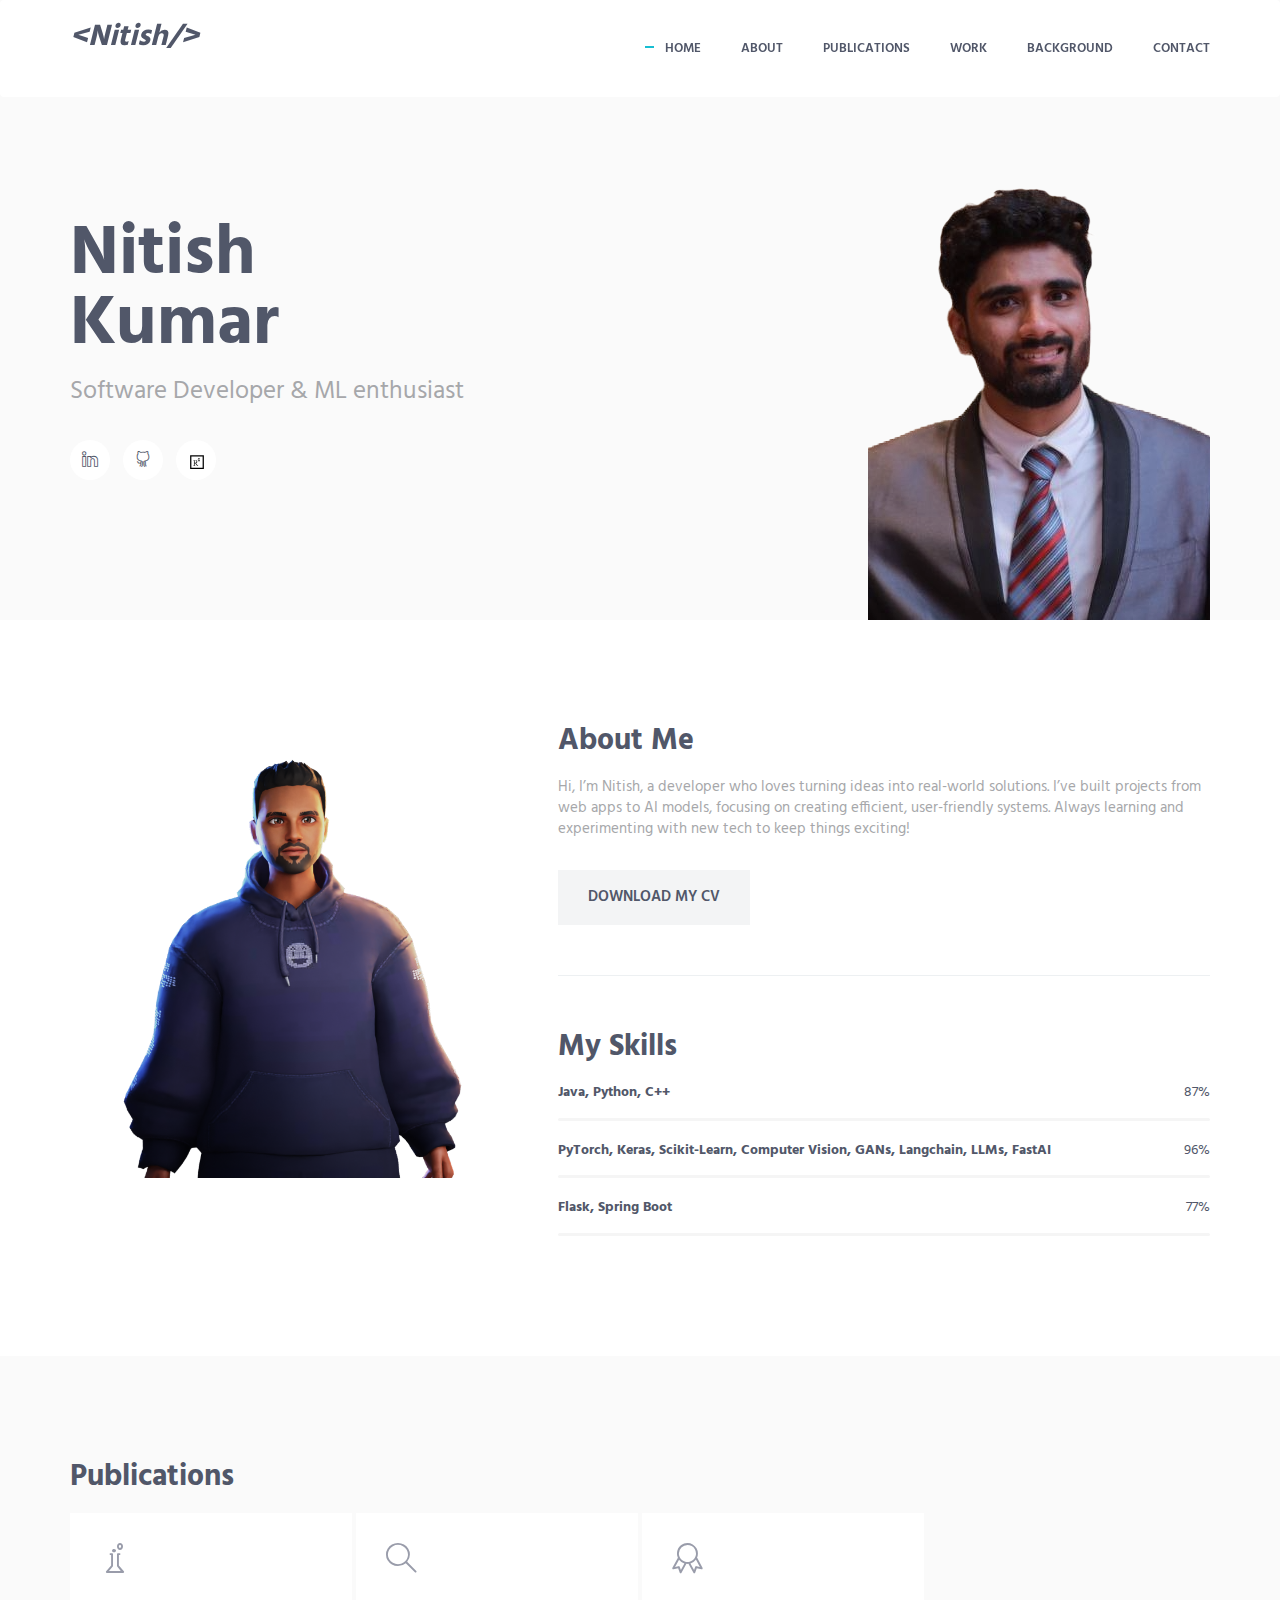
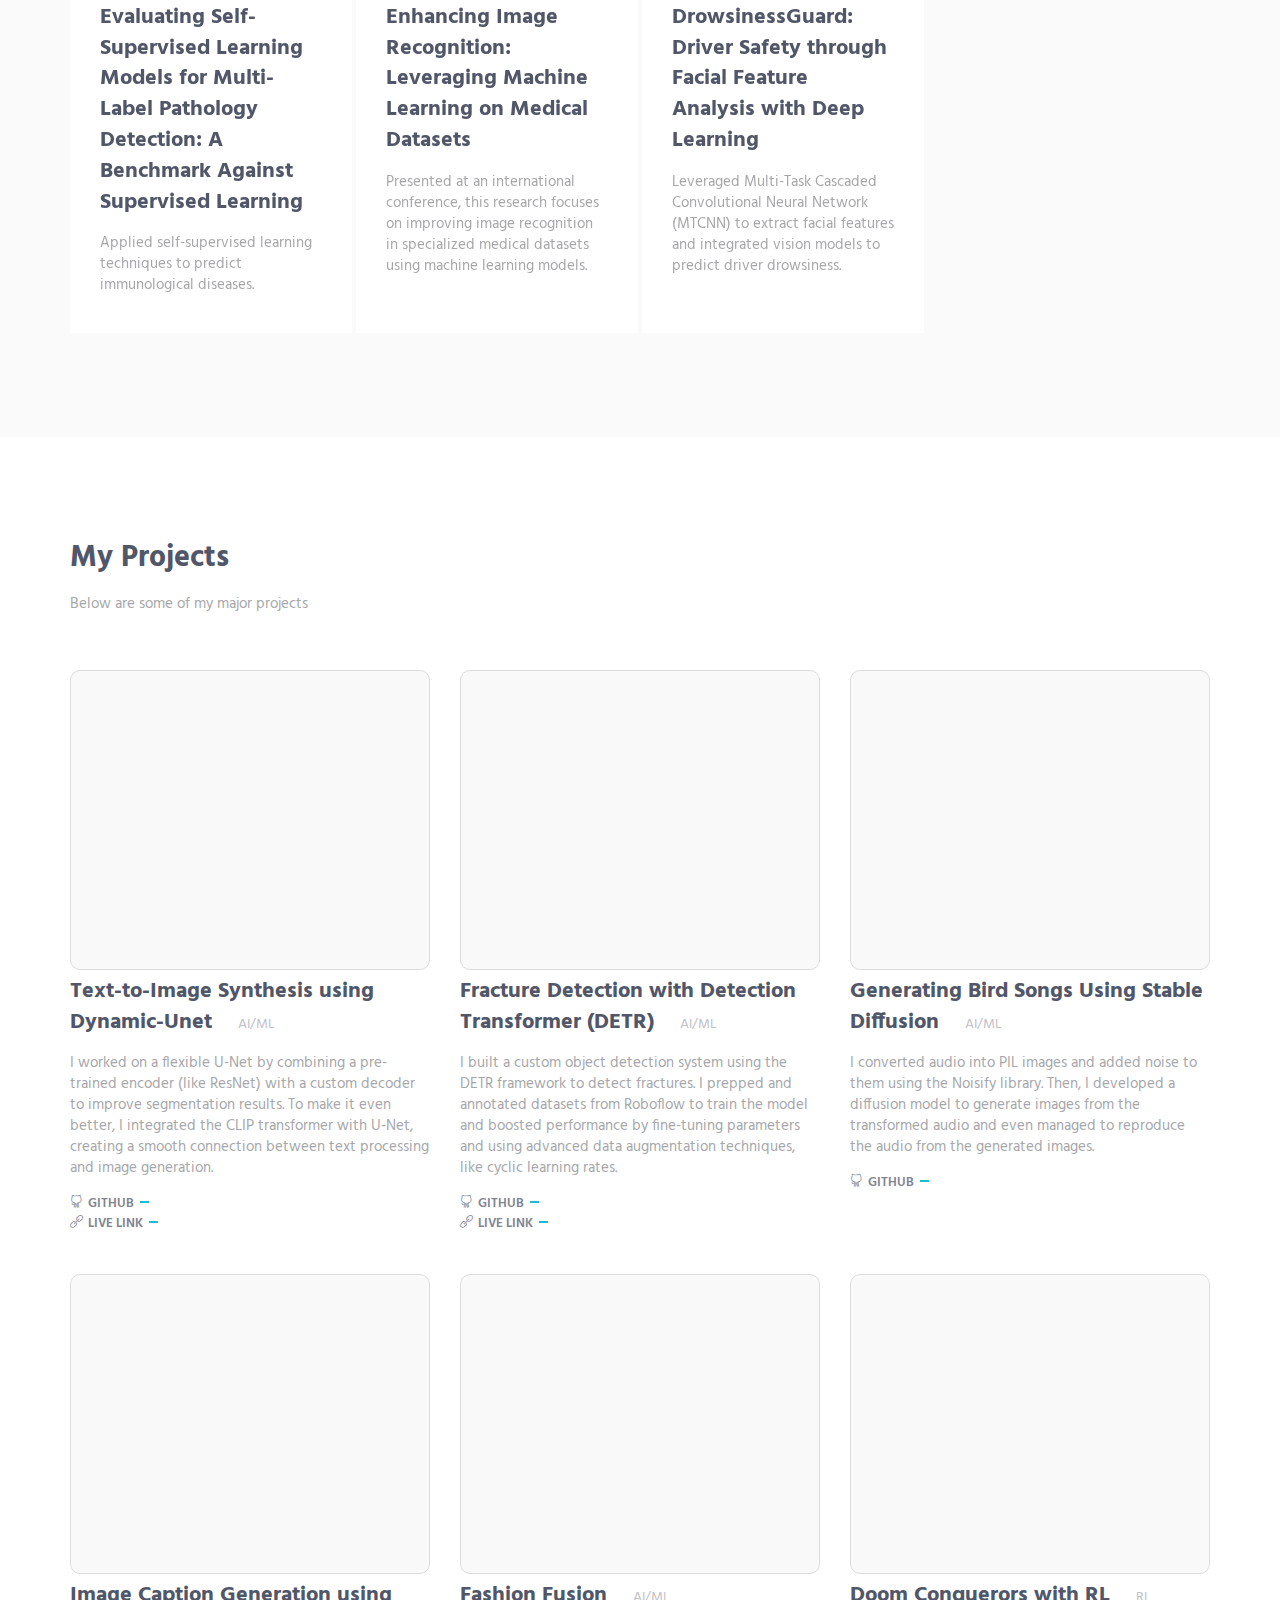
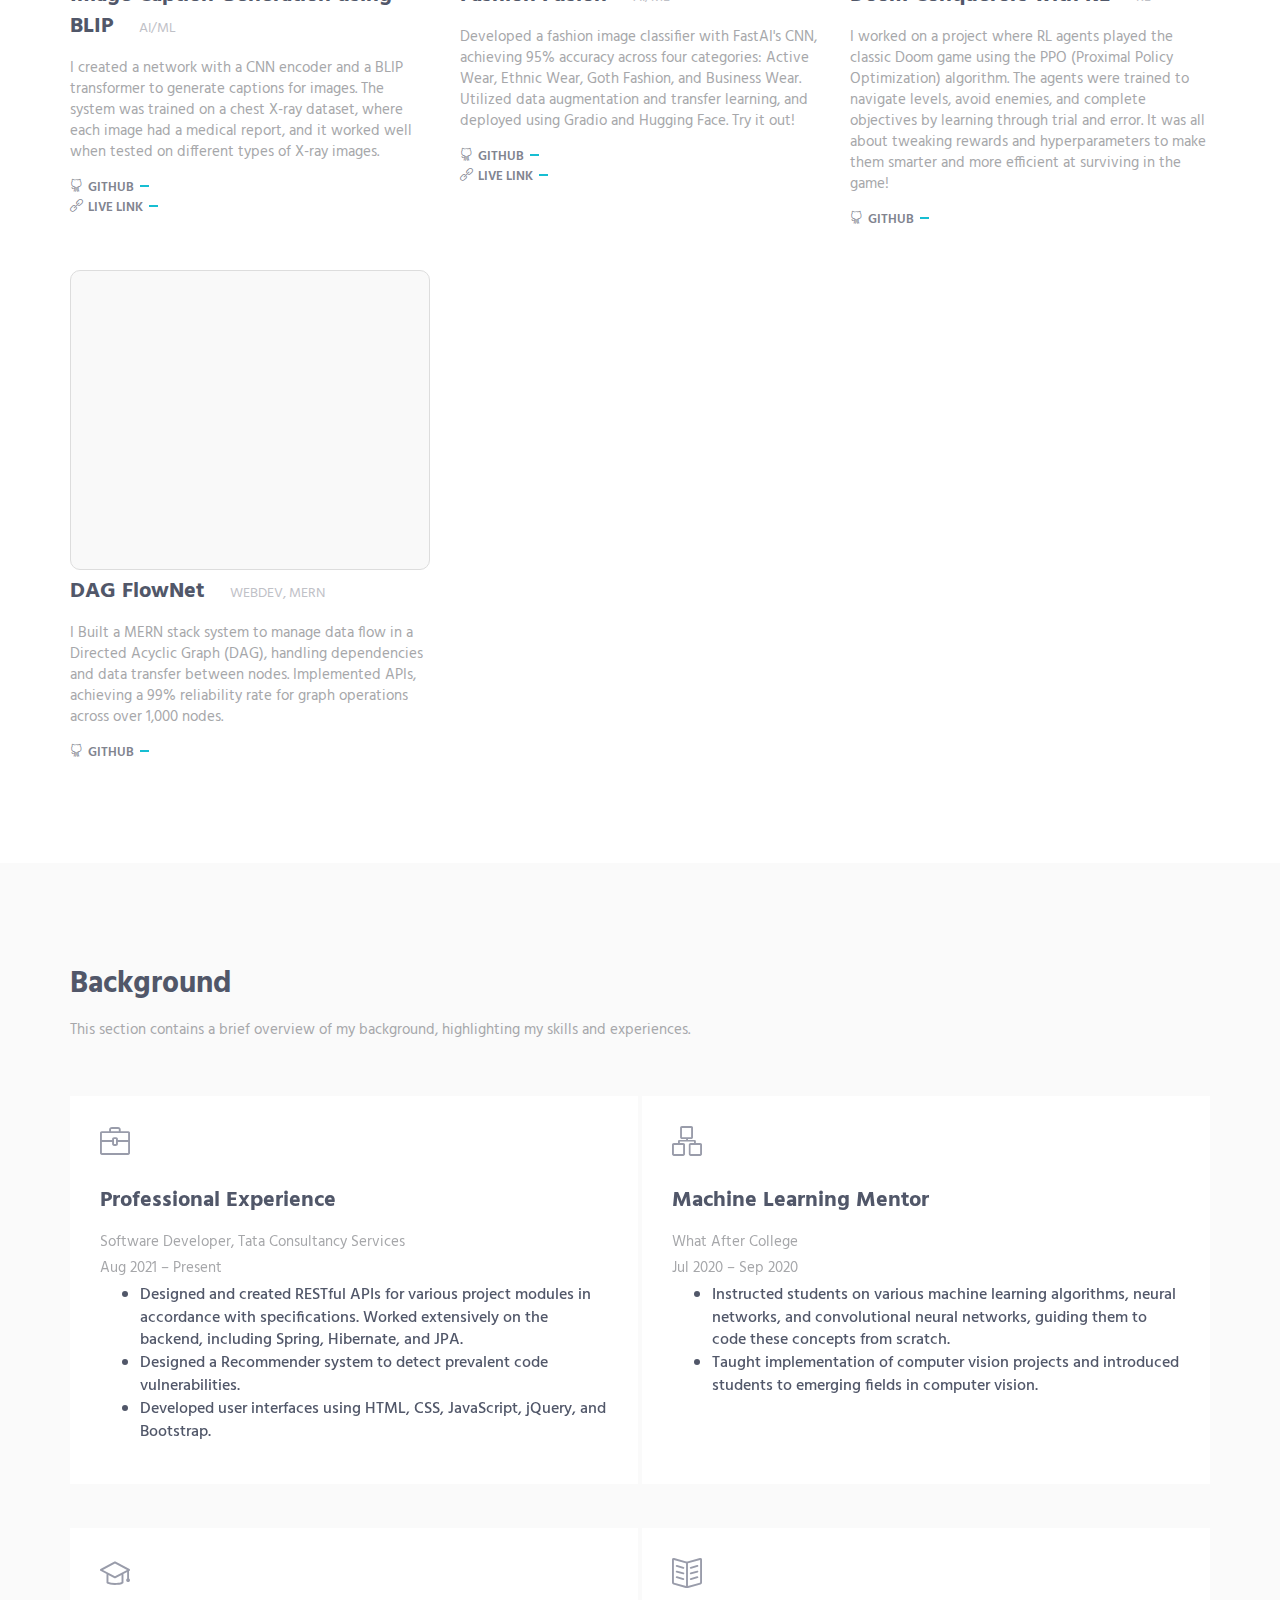
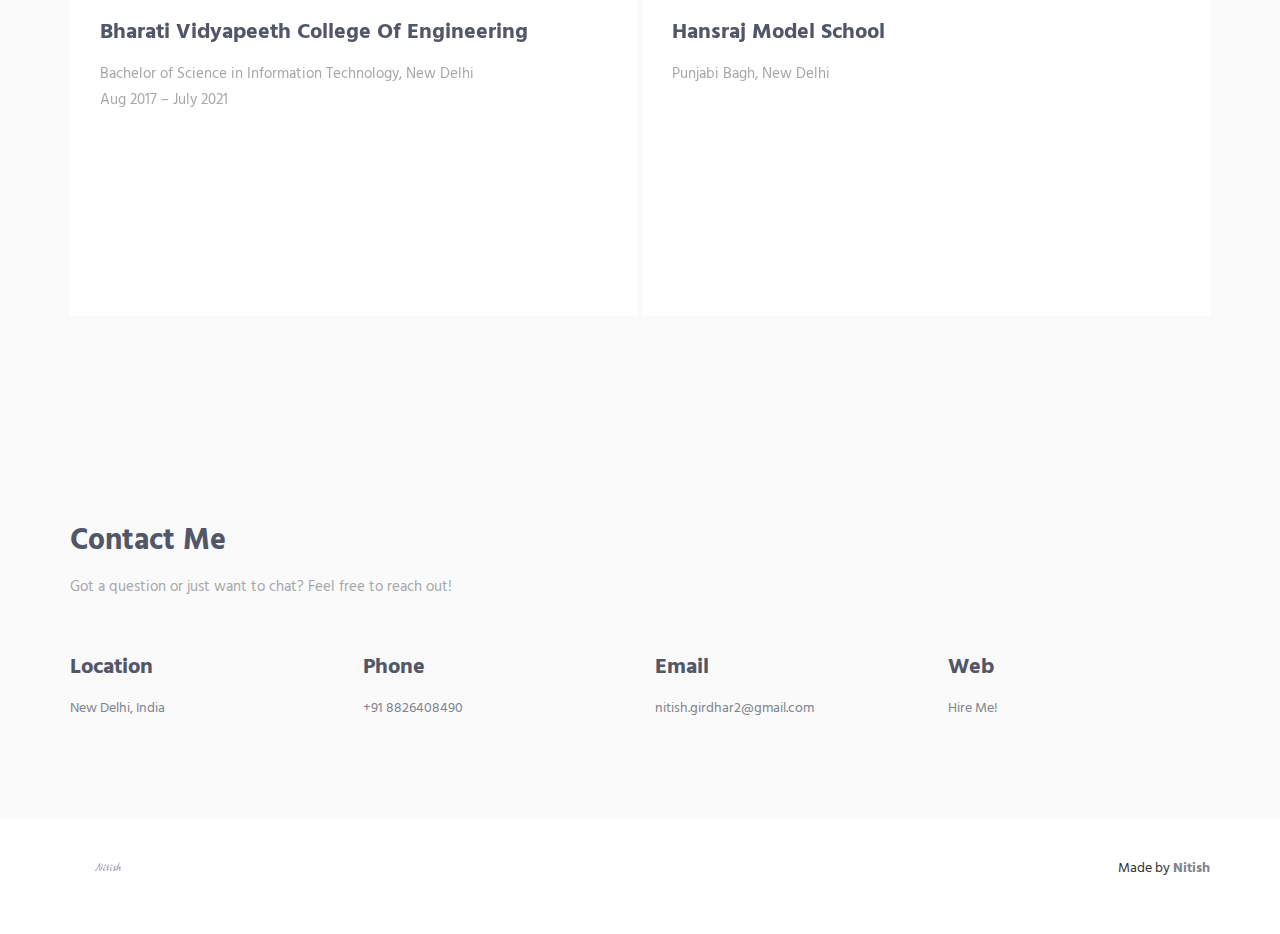
<file: index.html>
<!DOCTYPE html>

<html lang="en" class="no-js">
<!-- BEGIN HEAD -->

<head>
    <meta charset="utf-8" />
    <title>Nitish Portfolio</title>
    <meta http-equiv="X-UA-Compatible" content="IE=edge">
    <meta content="width=device-width, initial-scale=1" name="viewport" />
    <meta content="" name="description" />
    <meta content="" name="author" />

    <!-- GLOBAL MANDATORY STYLES -->
    <link href="http://fonts.googleapis.com/css?family=Hind:300,400,500,600,700" rel="stylesheet" type="text/css">
    <link href="vendor/simple-line-icons/css/simple-line-icons.css" rel="stylesheet" type="text/css" />
    <link href="vendor/bootstrap/css/bootstrap.min.css" rel="stylesheet" type="text/css" />

    <!-- PAGE LEVEL PLUGIN STYLES -->
    <link href="css/animate.css" rel="stylesheet">
    <link href="vendor/swiper/css/swiper.min.css" rel="stylesheet" type="text/css" />

    <!-- THEME STYLES -->
    <link href="css/layout.min.css" rel="stylesheet" type="text/css" />

    <!-- Favicon -->
    <link rel="shortcut icon" href="favicon.ico" />
</head>
<!-- END HEAD -->

<!-- BODY -->

<body id="body" data-spy="scroll" data-target=".header">

    <!--========== HEADER ==========-->
    <header class="header navbar-fixed-top">
        <!-- Navbar -->
        <nav class="navbar" role="navigation">
            <div class="container">
                <!-- Brand and toggle get grouped for better mobile display -->
                <div class="menu-container js_nav-item">
                    <button type="button" class="navbar-toggle" data-toggle="collapse" data-target=".nav-collapse">
                        <span class="sr-only">Toggle navigation</span>
                        <span class="toggle-icon"></span>
                    </button>

                    <!-- Logo -->
                    <div class="logo">
                        <a class="logo-wrap" href="#body">
                            <!-- <img class="logo-img" src="img/signature.png" alt=" Logo"> -->
                            <h2><i>&lt;Nitish/&gt;</i></h2>
                        </a>
                    </div>
                    <!-- End Logo -->
                </div>

                <!-- Collect the nav links, forms, and other content for toggling -->
                <div class="collapse navbar-collapse nav-collapse">
                    <div class="menu-container">
                        <ul class="nav navbar-nav navbar-nav-right">
                            <li class="js_nav-item nav-item"><a class="nav-item-child nav-item-hover"
                                    href="#body">Home</a></li>
                            <li class="js_nav-item nav-item"><a class="nav-item-child nav-item-hover"
                                    href="#about">About</a></li>
                            <li class="js_nav-item nav-item"><a class="nav-item-child nav-item-hover"
                                    href="#publications">Publications</a></li>
                            <li class="js_nav-item nav-item"><a class="nav-item-child nav-item-hover"
                                    href="#work">Work</a></li>
                            <li class="js_nav-item nav-item"><a class="nav-item-child nav-item-hover"
                                    href="#background">Background</a></li>
                            <li class="js_nav-item nav-item"><a class="nav-item-child nav-item-hover"
                                    href="#contact">Contact</a></li>
                        </ul>
                    </div>
                </div>
                <!-- End Navbar Collapse -->
            </div>
        </nav>
        <!-- Navbar -->
    </header>
    <!--========== END HEADER ==========-->

    <!--========== SLIDER ==========-->
    <div class="promo-block">
        <div class="container">
            <div class="row">
                <div class="col-sm-6 sm-margin-b-60">
                    <div class="margin-b-30">
                        <h1 class="promo-block-title">Nitish <br /> Kumar</h1>
                        <p class="promo-block-text">Software Developer &amp; ML enthusiast</p>
                    </div>
                    <ul class="list-inline">
                        <!-- <li><a href="#" class="social-icons"><i class="icon-social-facebook"></i></a></li> -->
                        <!-- <li><a href="#" class="social-icons"><i class="icon-social-twitter"></i></a></li> -->
                        <!-- <li><a href="#" class="social-icons"><i class="icon-social-dribbble"></i></a></li> -->
                        <!-- <li><a href="#" class="social-icons"><i class="icon-social-behance"></i></a></li> -->
                        <li><a href="https://www.linkedin.com/in/nitish-kumar-70ba97163/" class="social-icons"><i
                                    class="icon-social-linkedin"></i></a></li>
                        <li><a href="https://github.com/nitishhrms" class="social-icons"><i
                                    class="icon-social-github"></i></a></li>
                        <li><a href="https://www.researchgate.net/profile/Nitish-Kumar-201" class="social-icons"
                                target="_blank">
                                <img src="img/icons/icons8-researchgate.svg" alt="ResearchGate"
                                    style="width: 20px; height: 20px;">
                            </a></li>

                    </ul>
                </div>
                <div class="col-sm-6">
                    <div class="promo-block-img-wrap">
                        <img class="promo-block-img img-responsive" src="img/mockup/file (2).png" align="Avatar">
                    </div>
                </div>
            </div>
            <!--// end row -->
        </div>
    </div>
    <!--========== SLIDER ==========-->

    <!--========== PAGE LAYOUT ==========-->
    <!-- About -->
    <div id="about">
        <div class="container content-lg">
            <div class="row">
                <div class="col-sm-5 sm-margin-b-60">
                    <img class="full-width img-responsive" src="img/500x700/avatar-01.png" alt="Image">
                </div>
                <div class="col-sm-7">
                    <div class="section-seperator margin-b-50">
                        <div class="margin-b-50">
                            <div class="margin-b-30">
                                <h2>About Me</h2>
                                <p>Hi, I’m Nitish, a developer who loves turning ideas into real-world
                                    solutions. I’ve built projects from web apps to AI models, focusing on creating
                                    efficient, user-friendly systems. Always learning and experimenting with new tech to
                                    keep things exciting!</p>
                            </div>
                            <a href="https://drive.google.com/file/d/1I4rnMWmdc6svyuodHMBwJTRoGysEiyvk/view?usp=drive_link"
                                class="btn-theme btn-theme-md btn-default-bg text-uppercase">Download my CV</a>
                        </div>
                    </div>

                    <h2>My Skills</h2>
                    <!-- Progress Box -->
                    <div class="progress-box">
                        <h5>Java, Python, C++ <span class="color-heading pull-right">87%</span></h5>
                        <div class="progress">
                            <div class="progress-bar bg-color-base" role="progressbar" data-width="87"></div>
                        </div>
                    </div>
                    <div class="progress-box">
                        <h5> PyTorch, Keras, Scikit-Learn, Computer Vision, GANs, Langchain, LLMs, FastAI <span
                                class="color-heading pull-right">96%</span></h5>
                        <div class="progress">
                            <div class="progress-bar bg-color-base" role="progressbar" data-width="96"></div>
                        </div>
                    </div>
                    <div class="progress-box">
                        <h5>Flask, Spring Boot <span class="color-heading pull-right">77%</span></h5>
                        <div class="progress">
                            <div class="progress-bar bg-color-base" role="progressbar" data-width="77"></div>
                        </div>
                    </div>
                    <!-- End Progress Box -->
                </div>
            </div>
            <!--// end row -->
        </div>
    </div>
    <!-- End About -->

    <!-- Publications -->
    <div id="publications">
        <div class="bg-color-sky-light" data-auto-height="true">
            <div class="container content-lg">
                <h2>Publications</h2>
                <div class="row row-space-2 margin-b-4">
                    <div class="col-md-3 col-sm-6 md-margin-b-4">
                        <div class="service" data-height="height">
                            <div class="service-element">
                                <i class="service-icon icon-chemistry"></i>
                            </div>
                            <div class="service-info">
                                <h3>Evaluating Self-Supervised Learning Models for Multi-Label Pathology Detection: A
                                    Benchmark Against
                                    Supervised Learning</h3>
                                <p class="margin-b-5">Applied self-supervised learning techniques to predict
                                    immunological diseases.</p>
                            </div>
                            <a class="content-wrapper-link"></a>
                        </div>
                    </div>
                    <!-- <div class="col-md-3 col-sm-6 md-margin-b-4">
                            <div class="service bg-color-base wow zoomIn" data-height="height" data-wow-duration=".3" data-wow-delay=".1s">
                                <div class="service-element">
                                    <i class="service-icon color-white icon-screen-tablet"></i>
                                </div>
                                <div class="service-info">
                                    <h3 class="color-white">Graphic Design</h3>
                                    <p class="color-white margin-b-5">Lorem ipsum dolor amet consectetur ut consequat siad esqudiat dolor</p>
                                </div>
                                <a href="#" class="content-wrapper-link"></a>    
                            </div>
                        </div> -->
                    <div class="col-md-3 col-sm-6 sm-margin-b-4">
                        <div class="service" data-height="height">
                            <div class="service-element">
                                <i class="service-icon icon-magnifier"></i>
                            </div>
                            <div class="service-info ">
                                <h3>Enhancing Image Recognition: Leveraging Machine Learning on Medical Datasets</h3>
                                <p class="margin-b-5">Presented at an international conference, this research focuses on
                                    improving image recognition in specialized medical datasets using machine learning
                                    models.</p>
                            </div>
                            <a href="https://www.researchgate.net/publication/375504296_Enhancing_Image_Recognition_Leveraging_Machine_Learning_on_Specialized_Medical_Datasets" class="content-wrapper-link"></a>
                        </div>
                    </div>
                    <div class="col-md-3 col-sm-6">
                        <div class="service" data-height="height">
                            <div class="service-element">
                                <i class="service-icon icon-badge"></i>
                            </div>
                            <div class="service-info">
                                <h3>DrowsinessGuard: Driver Safety through Facial Feature Analysis with Deep Learning
                                </h3>
                                <p class="margin-b-5">Leveraged Multi-Task Cascaded Convolutional Neural Network (MTCNN)
                                    to extract facial features and integrated vision
                                    models to predict driver drowsiness.</p>
                            </div>
                            <a href="https://drive.google.com/file/d/1tyKdbhFuFpQ2V9cXY3O2qP8QZ3C3AsL-/view" class="content-wrapper-link"></a>
                        </div>
                    </div>
                </div>
                <!--// end row -->
            </div>
        </div>
    </div>
    <!-- End Experience -->

    <!-- Work -->
    <div id="work">
        <div class="container content-lg">
            <div class="row margin-b-40">
                <div class="col-sm-6">
                    <h2>My Projects</h2>
                    <p>Below are some of my major projects</p>
                </div>
            </div>
            <!--// end row -->

            <div class="row">
                <!-- Latest Products -->
                <div class="col-sm-4 sm-margin-b-50">
                    <div class="image-box">
                        <div class="wow zoomIn" data-wow-duration=".3" data-wow-delay=".1s">
                            <img class="img-responsive" src="img/970x647/proj1.jpg" alt="Latest Products Image">
                        </div>
                    </div>
                    <h4><a href="https://github.com/nitishhrms/Text-to-Image-Synthesis-using-transformed-Unet">Text-to-Image Synthesis using Dynamic-Unet</a> <span
                            class="text-uppercase margin-l-20">AI/ML</span></h4>
                    <p>
                        I worked on a flexible U-Net by combining a pre-trained encoder (like ResNet) with a custom
                        decoder to improve segmentation results. To make it even better, I integrated the CLIP
                        transformer with U-Net, creating a smooth connection between text processing and image
                        generation.
                    </p>
                    <a class="link" href="https://github.com/nitishhrms/Text-to-Image-Synthesis-using-transformed-Unet"
                        target="_blank">
                        <i class="icon-social-github" style="margin-right: 5px;"></i>GitHub
                    </a>
                    <br />
                    <a class="link"
                        href="https://huggingface.co/spaces/annie08/Text-or-Image-to-Image-Scratch-Implementation"
                        target="_blank">
                        <i class="icon-link" style="margin-right: 5px;"></i>Live Link
                    </a>
                </div>
                <!-- End Latest Products -->

                <!-- Latest Products -->
                <div class="col-sm-4 sm-margin-b-50">
                    <div class="image-box">
                        <div class="wow zoomIn" data-wow-duration=".3" data-wow-delay=".1s">
                            <img class="img-responsive" src="img/970x647/proj2.jpg" alt="Latest Products Image">
                        </div>
                    </div>
                    <h4><a href="https://huggingface.co/spaces/annie08/Nitish-Project-FractureDetection">Fracture Detection with Detection Transformer (DETR)</a> <span
                            class="text-uppercase margin-l-20">AI/ML</span></h4>
                    <p>
                        I built a custom object detection system using the DETR framework to detect fractures. I prepped
                        and annotated datasets from Roboflow to train the model and boosted performance by fine-tuning
                        parameters and using advanced data augmentation techniques, like cyclic learning rates.
                    </p>
                    <a class="link" href="https://github.com/nitishhrms/Fracture-Detection-using-Detr-Transformer"
                        target="_blank">
                        <i class="icon-social-github" style="margin-right: 5px;"></i>GitHub
                    </a>
                    <br />
                    <a class="link" href="https://huggingface.co/spaces/annie08/Nitish-Project-FractureDetection"
                        target="_blank">
                        <i class="icon-link" style="margin-right: 5px;"></i>Live Link
                    </a>
                </div>
                <!-- End Latest Products -->

                <!-- Latest Products -->
                <div class="col-sm-4 sm-margin-b-50">
                    <div class="image-box">
                        <div class="wow zoomIn" data-wow-duration=".3" data-wow-delay=".1s">
                            <img class="img-responsive" src="img/970x647/proj3.png" alt="Latest Products Image">
                        </div>
                    </div>
                    <h4><a href="https://github.com/nitishhrms/Bird-Song-Generator-using-Stable-Diffusion">Generating Bird Songs Using Stable Diffusion</a> <span
                            class="text-uppercase margin-l-20">AI/ML</span></h4>
                    <p>
                        I converted audio into PIL images and added noise to them using the Noisify library. Then, I
                        developed a diffusion model to generate images from the transformed audio and even managed to
                        reproduce the audio from the generated images.
                    </p>
                    <a class="link" href="https://github.com/nitishhrms/Bird-Song-Generator-using-Stable-Diffusion"
                        target="_blank">
                        <i class="icon-social-github" style="margin-right: 5px;"></i>GitHub
                    </a>
                    <br />
                </div>
                <!-- End Latest Products -->
            </div>
            <!-- end row -->

            <br />
            <br />
            <div class="row">
                <!-- Latest Products -->
                <div class="col-sm-4 sm-margin-b-50">
                    <div class="image-box">
                        <div class="wow zoomIn" data-wow-duration=".3" data-wow-delay=".1s">
                            <img class="img-responsive" src="img/970x647/proj4.jpg" alt="Latest Products Image">
                        </div>
                    </div>
                    <h4><a href="https://huggingface.co/spaces/annie08/caption-generator-transformer-for-vision-language">Image Caption Generation using BLIP</a> <span
                            class="text-uppercase margin-l-20">AI/ML</span></h4>
                    <p>
                        I created a network with a CNN encoder and a BLIP transformer to generate captions for images.
                        The system was trained on a chest X-ray dataset, where each image had a medical report, and it
                        worked well when tested on different types of X-ray images.
                    </p>
                    <a class="link" href="https://github.com/nitishhrms/image_captioning" target="_blank">
                        <i class="icon-social-github" style="margin-right: 5px;"></i>GitHub
                    </a>
                    <br />
                    <a class="link" href="https://huggingface.co/spaces/annie08/caption-generator-transformer-for-vision-language" target="_blank">
                        <i class="icon-link" style="margin-right: 5px;"></i>Live Link
                    </a>
                </div>
                <!-- End Latest Products -->

                <!-- Latest Products -->
                <div class="col-sm-4 sm-margin-b-50">
                    <div class="image-box">
                        <div class="wow zoomIn" data-wow-duration=".3" data-wow-delay=".1s">
                            <img class="img-responsive" src="img/970x647/proj5.png" alt="Latest Products Image">
                        </div>
                    </div>
                    <h4><a href="https://huggingface.co/spaces/beckk123/fashionclassifier">Fashion Fusion</a> <span class="text-uppercase margin-l-20">AI/ML</span></h4>
                    <p>
                        Developed a fashion image classifier with FastAI's CNN, achieving 95% accuracy across four
                        categories: Active Wear, Ethnic Wear, Goth Fashion, and Business Wear. Utilized data
                        augmentation and transfer learning, and deployed using Gradio and Hugging Face. Try it out!
                    </p>
                    <a class="link" href="https://github.com/nitishhrms/Fashion-Fusion" target="_blank">
                        <i class="icon-social-github" style="margin-right: 5px;"></i>GitHub
                    </a>
                    <br />
                    <a class="link" href="https://huggingface.co/spaces/beckk123/fashionclassifier" target="_blank">
                        <i class="icon-link" style="margin-right: 5px;"></i>Live Link
                    </a>
                </div>
                <!-- End Latest Products -->

                <!-- Latest Products -->
                <div class="col-sm-4 sm-margin-b-50">
                    <div class="image-box">
                        <div class="wow zoomIn" data-wow-duration=".3" data-wow-delay=".1s">
                            <img class="img-responsive" src="img/970x647/proj6.gif" alt="Latest Products Image">
                        </div>
                    </div>
                    <h4><a href="https://github.com/nitishhrms/Doom-Conquerors-with-RL">Doom Conquerors with RL</a> <span class="text-uppercase margin-l-20">RL</span></h4>
                    <p>
                        I worked on a project where RL agents played the classic Doom game using the PPO (Proximal
                        Policy Optimization) algorithm. The agents were trained to navigate levels, avoid enemies, and
                        complete objectives by learning through trial and error. It was all about tweaking rewards and
                        hyperparameters to make them smarter and more efficient at surviving in the game!
                    </p>
                    <a class="link" href="https://github.com/nitishhrms/Doom-Conquerors-with-RL" target="_blank">
                        <i class="icon-social-github" style="margin-right: 5px;"></i>GitHub
                    </a>
                </div>
                <!-- End Latest Products -->
            </div>
            <br />
            <br />
            <div class="row">
                <!-- Latest Products -->
                <div class="col-sm-4 sm-margin-b-50">
                    <div class="image-box">
                        <div class="wow zoomIn" data-wow-duration=".3" data-wow-delay=".1s">
                            <img class="img-responsive" src="img/970x647/proj7.jpg" alt="Latest Products Image">
                        </div>
                    </div>
                    <h4><a href="https://github.com/nitishhrms/DAG-FLowNet">DAG FlowNet</a> <span class="text-uppercase margin-l-20">WebDev, MERN</span></h4>
                    <p>
                        I Built a MERN stack system to manage data flow in a Directed Acyclic Graph (DAG), handling
                        dependencies and
                        data transfer between nodes. Implemented APIs, achieving a 99% reliability rate for graph
                        operations across over 1,000 nodes.
                    </p>
                    <a class="link" href="https://github.com/nitishhrms/DAG-FLowNet" target="_blank">
                        <i class="icon-social-github" style="margin-right: 5px;"></i>GitHub
                    </a>
                    <!-- <br />
                    <a class="link" href="https://huggingface.co/spaces/annie08/Imagecapt" target="_blank">
                        <i class="icon-link" style="margin-right: 5px;"></i>Live Link
                    </a> -->
                </div>
                <!-- End Latest Products -->

            </div>
        </div>
        <!-- End Work -->

        <!-- Clients -->
        <!-- <div id="background">
            <div class="bg-color-sky-light">
                <div class="content-lg container">
                    <div class="col-sm-6">
                        <h2>Background</h2>
                        <p>This section contains a brief overview of my background, highlighting my skills and experiences.</p>
                    </div>
                    <br/>
                    <br/>
                    <div class="swiper-slider swiper-clients">

                        <div class="swiper-wrapper">
                            <div class="swiper-slide">
                                <img class="swiper-clients-img" src="img/clients/01.png" alt="Clients Logo">
                            </div>
                            <div class="swiper-slide">
                                <img class="swiper-clients-img" src="img/clients/02.png" alt="Clients Logo">
                            </div>
                            <div class="swiper-slide">
                                <img class="swiper-clients-img" src="img/clients/03.png" alt="Clients Logo">
                            </div>
                            <div class="swiper-slide">
                                <img class="swiper-clients-img" src="img/clients/04.png" alt="Clients Logo">
                            </div>
                            <div class="swiper-slide">
                                <img class="swiper-clients-img" src="img/clients/05.png" alt="Clients Logo">
                            </div>
                            <div class="swiper-slide">
                                <img class="swiper-clients-img" src="img/clients/06.png" alt="Clients Logo">
                            </div>
                        </div>

                    </div>

                </div>
            </div>
        </div> -->
        <!-- End Clients -->
        <!-- Background -->
        <div id="background">
            <div class="bg-color-sky-light" data-auto-height="true">
                <div class="container content-lg">
                    <h2>Background</h2>
                    <p>This section contains a brief overview of my background, highlighting my skills and experiences.
                    </p>
                    <br/>
                    <br/>
                    <div class="row row-space-2 margin-b-4">
                        <div class="col-md-6 col-sm-12 md-margin-b-4">
                            <div class="service" data-height="height">
                                <div class="service-element">
                                    <i class="service-icon icon-briefcase"></i>
                                </div>
                                <div class="service-info">
                                    <h3>Professional Experience</h3>
                                    <p class="margin-b-5">Software Developer, Tata Consultancy Services</p>
                                    <p class="margin-b-5">Aug 2021 – Present</p>
                                    <ul>
                                        <li>Designed and created RESTful APIs for various project modules in accordance
                                            with specifications. Worked extensively on the backend, including Spring,
                                            Hibernate, and JPA.</li>
                                        <li>Designed a Recommender system to detect prevalent code vulnerabilities.</li>
                                        <li>Developed user interfaces using HTML, CSS, JavaScript, jQuery, and
                                            Bootstrap.</li>
                                    </ul>
                                </div>
                            </div>
                        </div>

                        <div class="col-md-6 col-sm-12">
                            <div class="service" data-height="height">
                                <div class="service-element">
                                    <i class="service-icon icon-organization"></i>
                                </div>
                                <div class="service-info">
                                    <h3>Machine Learning Mentor</h3>
                                    <p class="margin-b-5">What After College</p>
                                    <p class="margin-b-5">Jul 2020 – Sep 2020</p>
                                    <ul>
                                        <li>Instructed students on various machine learning algorithms, neural networks,
                                            and convolutional neural networks, guiding them to code these concepts from
                                            scratch.</li>
                                        <li>Taught implementation of computer vision projects and introduced students to
                                            emerging fields in computer vision.</li>
                                    </ul>
                                </div>
                            </div>
                        </div>
                    </div>
                    <br/>
                    <br/>
                    <div class="row row-space-2 margin-b-4">
                        <div class="col-md-6 col-sm-12 md-margin-b-4">
                            <div class="service" data-height="height">
                                <div class="service-element">
                                    <i class="service-icon icon-graduation"></i>
                                </div>
                                <div class="service-info">
                                    <h3>Bharati Vidyapeeth College Of Engineering</h3>
                                    <p class="margin-b-5">Bachelor of Science in Information Technology, New Delhi</p>
                                    <p class="margin-b-5">Aug 2017 – July 2021</p>
                                    <!-- <ul>
                                        <li>Designed and created RESTful APIs for various project modules in accordance
                                            with specifications. Worked extensively on the backend, including Spring,
                                            Hibernate, and JPA.</li>
                                        <li>Designed a Recommender system to detect prevalent code vulnerabilities.</li>
                                        <li>Developed user interfaces using HTML, CSS, JavaScript, jQuery, and
                                            Bootstrap.</li>
                                    </ul> -->
                                </div>
                            </div>
                        </div>

                        <div class="col-md-6 col-sm-12">
                            <div class="service" data-height="height">
                                <div class="service-element">
                                    <i class="service-icon icon-book-open"></i>
                                </div>
                                <div class="service-info">
                                    <h3>Hansraj Model School</h3>
                                    <p class="margin-b-5">Punjabi Bagh, New Delhi</p>
                                    <!-- <p class="margin-b-5"></p> -->
                                    <ul>
                                        <!-- <li>Instructed students on various machine learning algorithms, neural networks,
                                            and convolutional neural networks, guiding them to code these concepts from
                                            scratch.</li>
                                        <li>Taught implementation of computer vision projects and introduced students to
                                            emerging fields in computer vision.</li> -->
                                    </ul>
                                </div>
                            </div>
                        </div>
                    </div>
                    <!--// end row -->
                </div>
            </div>
        </div>
        <!-- End Background -->


        <!-- extra -->

        <!-- <div class="promo-banner parallax-window" data-parallax="scroll" data-image-src="img/1920x1080/01.jpg">
            <div class="container-sm content-lg">
                <h2 class="promo-banner-title">Displaying the Result</h2>
                <p class="promo-banner-text">Lorem ipsum dolor sit amet, consectetur adipisicing elit, sed do eiusmod
                    tempor
                    incididunt ut labore et dolore magna aliqua. Ut enim ad minim veniam, quis nostrud exercitation
                    ullamco
                    laboris nisi ut aliquip ex ea commodo.</p>
            </div>
        </div> -->
        <!-- End extra -->

        <!-- Contact -->
        <div id="contact">
            <div class="bg-color-sky-light">
                <div class="container content-lg">
                    <div class="row margin-b-40">
                        <div class="col-sm-6">
                            <h2>Contact Me</h2>
                            <p>Got a question or just want to chat? Feel free to reach out!</p>
                        </div>
                    </div>
                    <!--// end row -->

                    <div class="row">
                        <div class="col-md-3 col-xs-6 md-margin-b-30">
                            <h4>Location</h4>
                            <a>New Delhi, India</a>
                        </div>
                        <div class="col-md-3 col-xs-6 md-margin-b-30">
                            <h4>Phone</h4>
                            <a>+91 8826408490</a>
                        </div>
                        <div class="col-md-3 col-xs-6">
                            <h4>Email</h4>
                            <a href="mailto:nitish.girdhar2@gmail.com">nitish.girdhar2@gmail.com</a>
                        </div>
                        <div class="col-md-3 col-xs-6">
                            <h4>Web</h4>
                            <a href="https://nitishprofile.netlify.app/ ">Hire Me!</a>
                        </div>
                    </div>
                    <!--// end row -->
                </div>
            </div>
        </div>
        <!-- End Contact -->
        <!--========== END PAGE LAYOUT ==========-->

        <!--========== FOOTER ==========-->
        <footer class="footer">
            <div class="content container">
                <div class="row">
                    <div class="col-xs-6">
                        <img class="footer-logo" src="img/signature.png">
                    </div>
                    <div class="col-xs-6 text-right sm-text-left">
                        Made by <a class="fweight-700" href="https://github.com/nitishhrms">Nitish</a>
                        </p>
                    </div>
                </div>
                <!--// end row -->
            </div>
        </footer>
        <!--========== END FOOTER ==========-->

        <!-- Back To Top -->
        <a href="javascript:void(0);" class="js-back-to-top back-to-top">Top</a>

        <!-- JAVASCRIPTS(Load javascripts at bottom, this will reduce page load time) -->
        <!-- CORE PLUGINS -->
        <script src="vendor/jquery.min.js" type="text/javascript"></script>
        <script src="vendor/jquery-migrate.min.js" type="text/javascript"></script>
        <script src="vendor/bootstrap/js/bootstrap.min.js" type="text/javascript"></script>

        <!-- PAGE LEVEL PLUGINS -->
        <script src="vendor/jquery.easing.js" type="text/javascript"></script>
        <script src="vendor/jquery.back-to-top.js" type="text/javascript"></script>
        <script src="vendor/jquery.smooth-scroll.js" type="text/javascript"></script>
        <script src="vendor/jquery.wow.min.js" type="text/javascript"></script>
        <script src="vendor/jquery.parallax.min.js" type="text/javascript"></script>
        <script src="vendor/jquery.appear.js" type="text/javascript"></script>
        <script src="vendor/swiper/js/swiper.jquery.min.js" type="text/javascript"></script>

        <!-- PAGE LEVEL SCRIPTS -->
        <script src="js/layout.min.js" type="text/javascript"></script>
        <script src="js/components/progress-bar.min.js" type="text/javascript"></script>
        <script src="js/components/swiper.min.js" type="text/javascript"></script>
        <script src="js/components/wow.min.js" type="text/javascript"></script>

</body>
<!-- END BODY -->

</html>
</file>
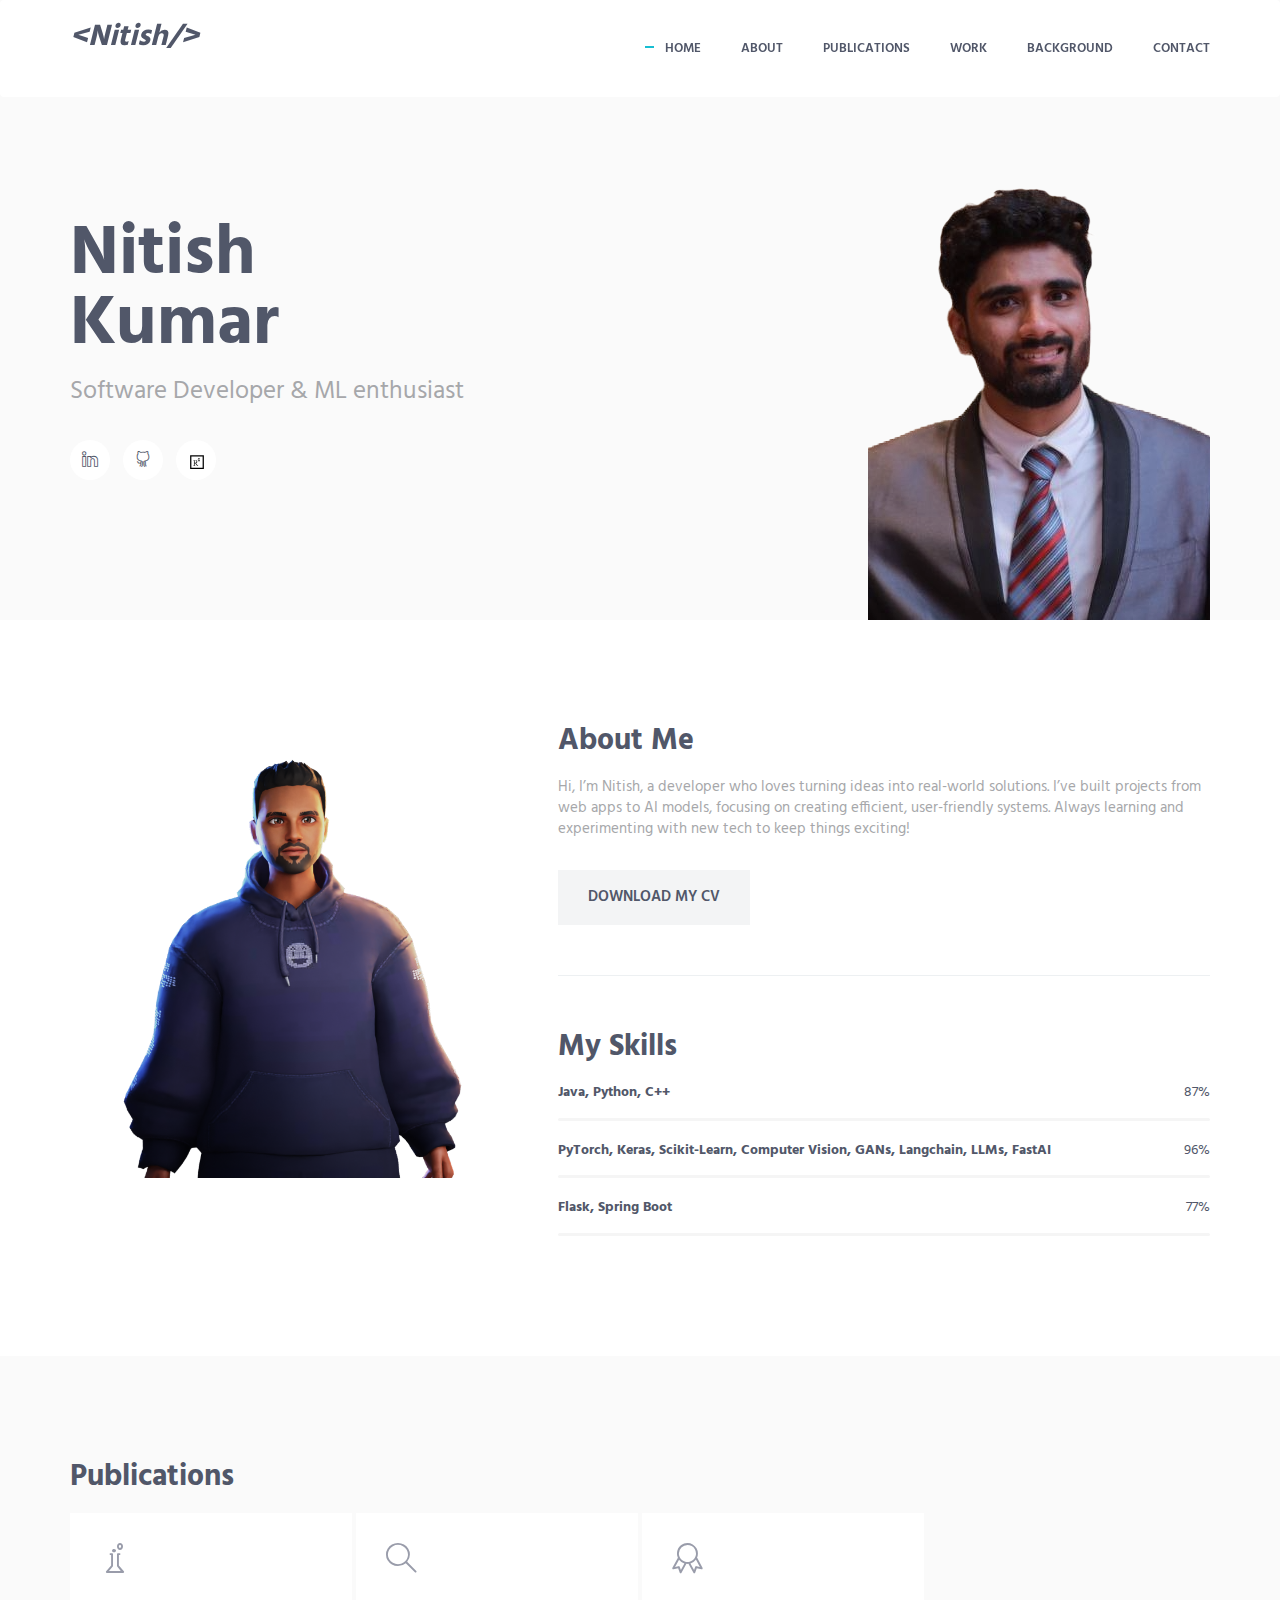
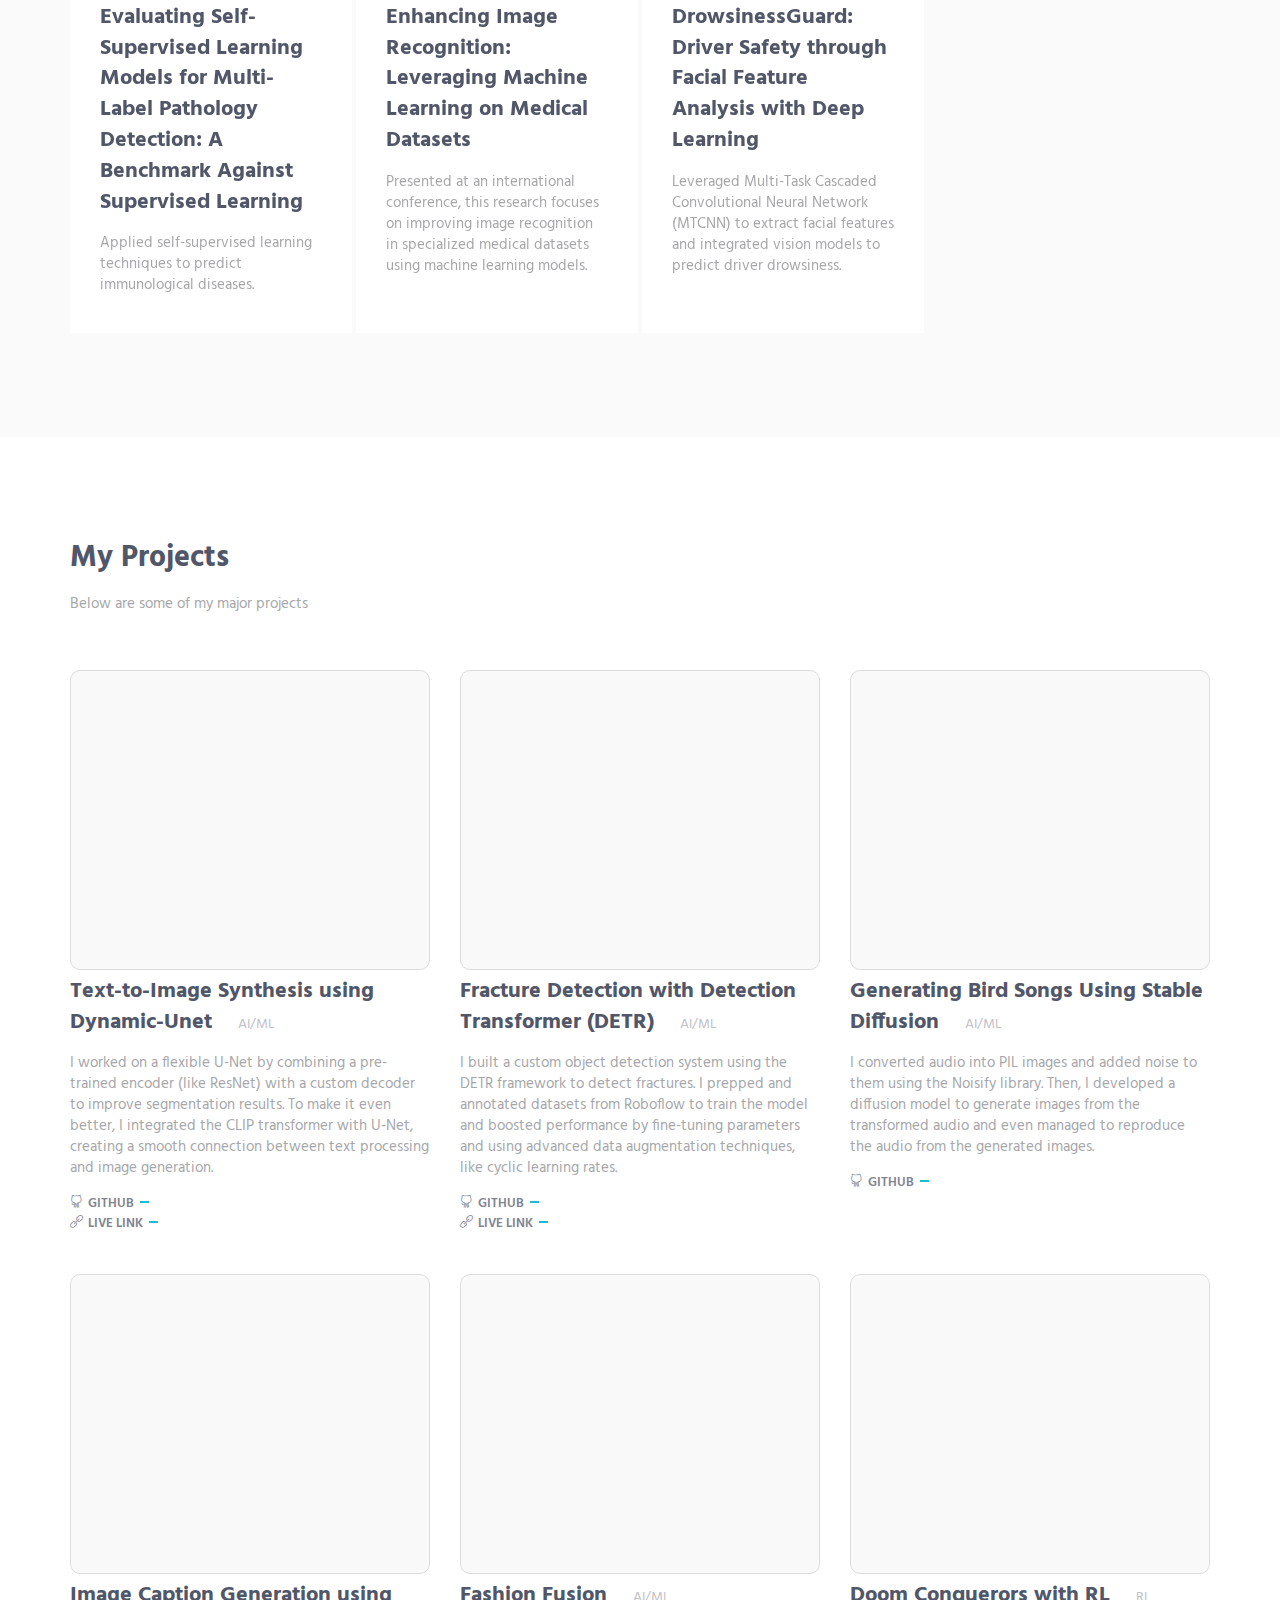
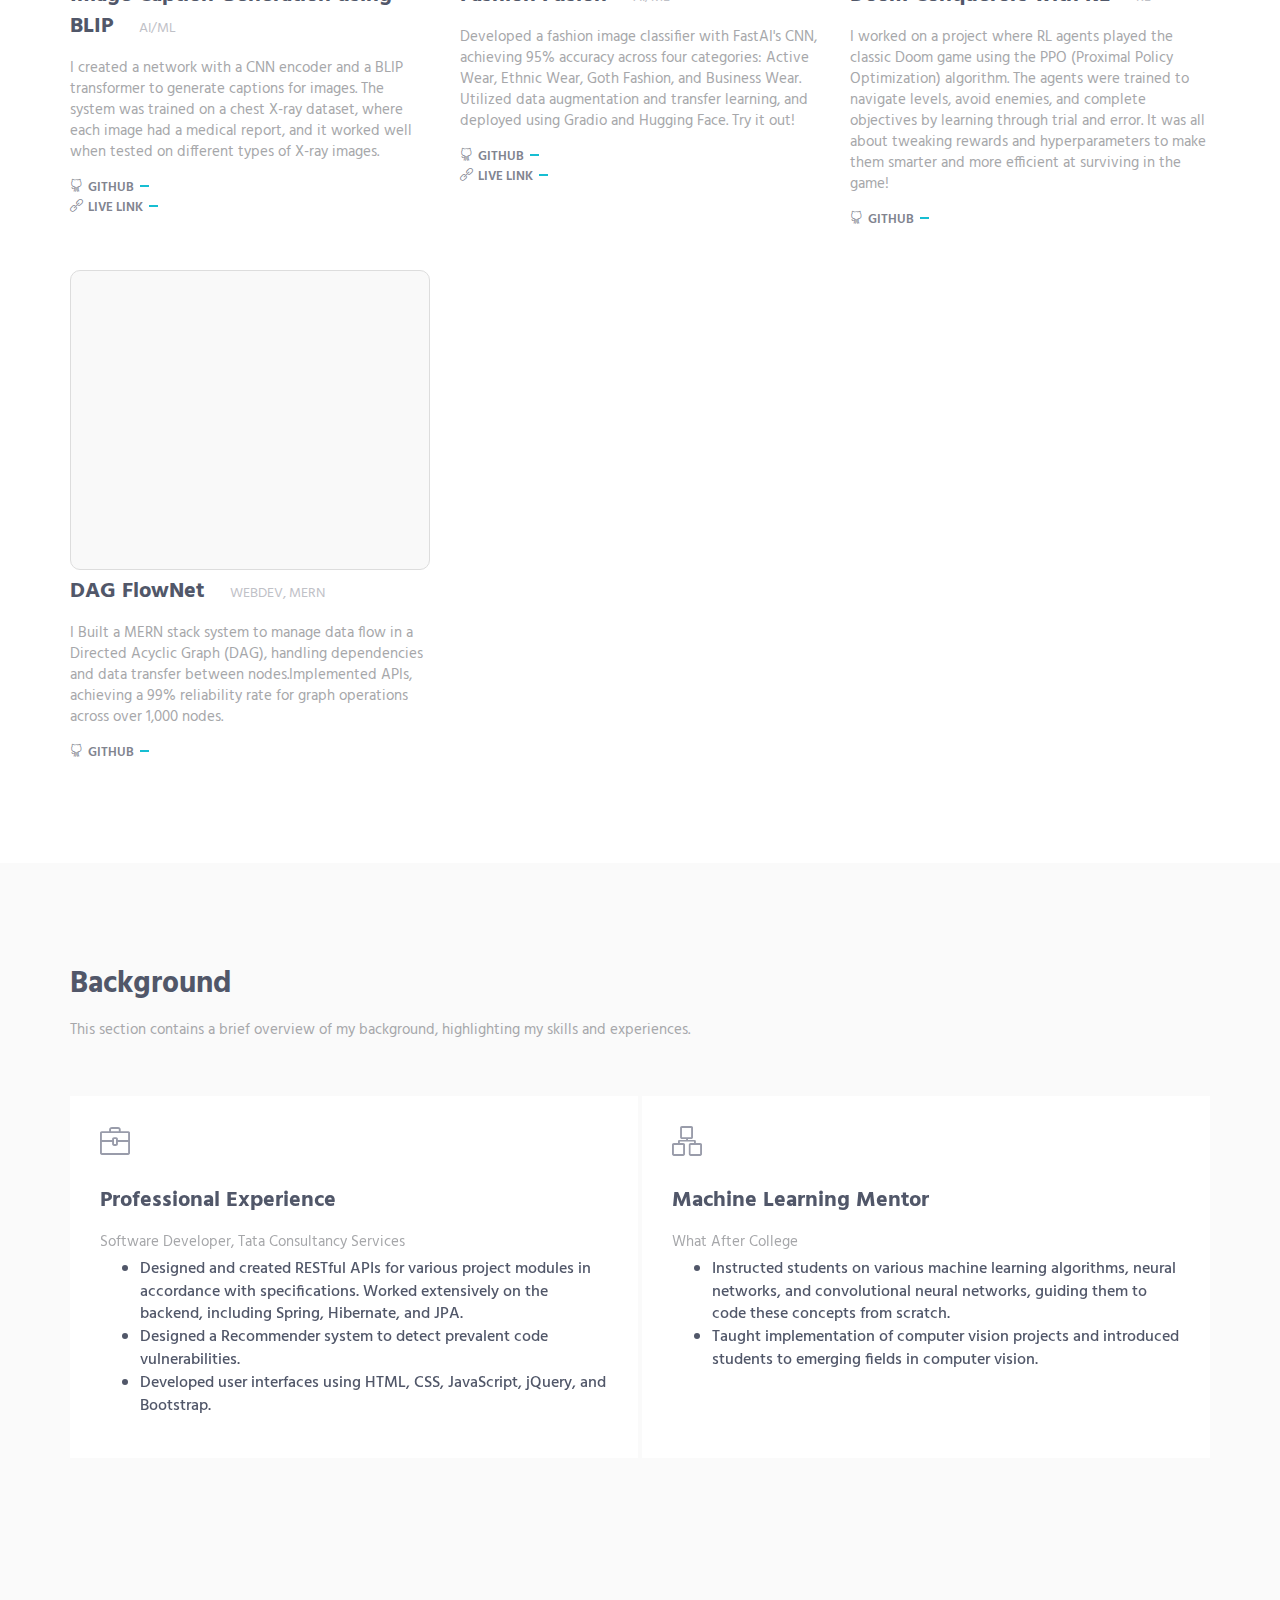
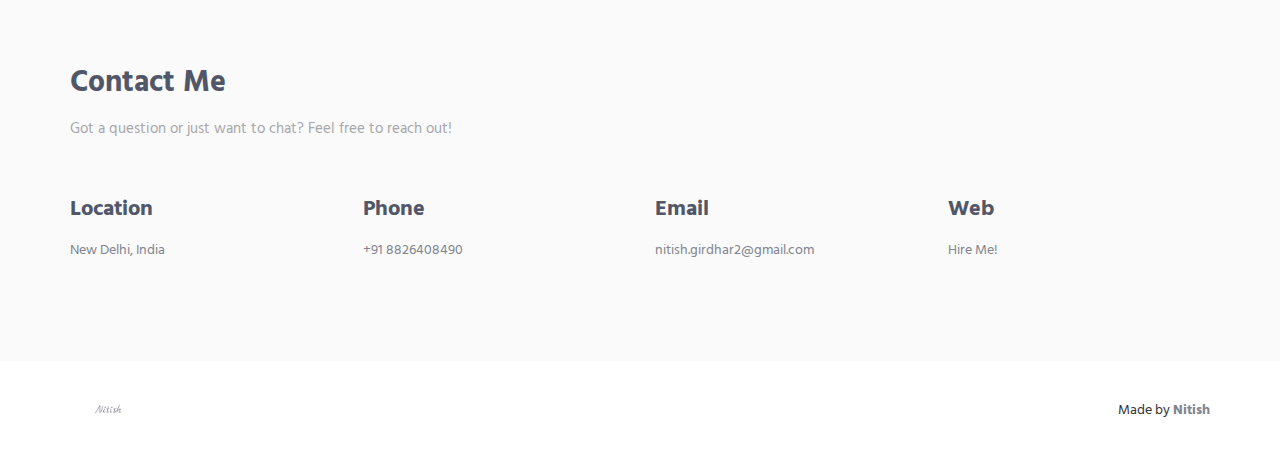
<file: HTML/index.html>
<!DOCTYPE html>

<html lang="en" class="no-js">
<!-- BEGIN HEAD -->

<head>
    <meta charset="utf-8" />
    <title>Nitish Portfolio</title>
    <meta http-equiv="X-UA-Compatible" content="IE=edge">
    <meta content="width=device-width, initial-scale=1" name="viewport" />
    <meta content="" name="description" />
    <meta content="" name="author" />

    <!-- GLOBAL MANDATORY STYLES -->
    <link href="http://fonts.googleapis.com/css?family=Hind:300,400,500,600,700" rel="stylesheet" type="text/css">
    <link href="vendor/simple-line-icons/css/simple-line-icons.css" rel="stylesheet" type="text/css" />
    <link href="vendor/bootstrap/css/bootstrap.min.css" rel="stylesheet" type="text/css" />

    <!-- PAGE LEVEL PLUGIN STYLES -->
    <link href="css/animate.css" rel="stylesheet">
    <link href="vendor/swiper/css/swiper.min.css" rel="stylesheet" type="text/css" />

    <!-- THEME STYLES -->
    <link href="css/layout.min.css" rel="stylesheet" type="text/css" />

    <!-- Favicon -->
    <link rel="shortcut icon" href="favicon.ico" />
</head>
<!-- END HEAD -->

<!-- BODY -->

<body id="body" data-spy="scroll" data-target=".header">

    <!--========== HEADER ==========-->
    <header class="header navbar-fixed-top">
        <!-- Navbar -->
        <nav class="navbar" role="navigation">
            <div class="container">
                <!-- Brand and toggle get grouped for better mobile display -->
                <div class="menu-container js_nav-item">
                    <button type="button" class="navbar-toggle" data-toggle="collapse" data-target=".nav-collapse">
                        <span class="sr-only">Toggle navigation</span>
                        <span class="toggle-icon"></span>
                    </button>

                    <!-- Logo -->
                    <div class="logo">
                        <a class="logo-wrap" href="#body">
                            <!-- <img class="logo-img" src="img/signature.png" alt=" Logo"> -->
                            <h2><i>&lt;Nitish/&gt;</i></h2>
                        </a>
                    </div>
                    <!-- End Logo -->
                </div>

                <!-- Collect the nav links, forms, and other content for toggling -->
                <div class="collapse navbar-collapse nav-collapse">
                    <div class="menu-container">
                        <ul class="nav navbar-nav navbar-nav-right">
                            <li class="js_nav-item nav-item"><a class="nav-item-child nav-item-hover"
                                    href="#body">Home</a></li>
                            <li class="js_nav-item nav-item"><a class="nav-item-child nav-item-hover"
                                    href="#about">About</a></li>
                            <li class="js_nav-item nav-item"><a class="nav-item-child nav-item-hover"
                                    href="#publications">Publications</a></li>
                            <li class="js_nav-item nav-item"><a class="nav-item-child nav-item-hover"
                                    href="#work">Work</a></li>
                            <li class="js_nav-item nav-item"><a class="nav-item-child nav-item-hover"
                                    href="#background">Background</a></li>
                            <li class="js_nav-item nav-item"><a class="nav-item-child nav-item-hover"
                                    href="#contact">Contact</a></li>
                        </ul>
                    </div>
                </div>
                <!-- End Navbar Collapse -->
            </div>
        </nav>
        <!-- Navbar -->
    </header>
    <!--========== END HEADER ==========-->

    <!--========== SLIDER ==========-->
    <div class="promo-block">
        <div class="container">
            <div class="row">
                <div class="col-sm-6 sm-margin-b-60">
                    <div class="margin-b-30">
                        <h1 class="promo-block-title">Nitish <br /> Kumar</h1>
                        <p class="promo-block-text">Software Developer &amp; ML enthusiast</p>
                    </div>
                    <ul class="list-inline">
                        <!-- <li><a href="#" class="social-icons"><i class="icon-social-facebook"></i></a></li> -->
                        <!-- <li><a href="#" class="social-icons"><i class="icon-social-twitter"></i></a></li> -->
                        <!-- <li><a href="#" class="social-icons"><i class="icon-social-dribbble"></i></a></li> -->
                        <!-- <li><a href="#" class="social-icons"><i class="icon-social-behance"></i></a></li> -->
                        <li><a href="https://www.linkedin.com/in/nitish-kumar-70ba97163/" class="social-icons"><i
                                    class="icon-social-linkedin"></i></a></li>
                        <li><a href="https://github.com/nitishhrms" class="social-icons"><i
                                    class="icon-social-github"></i></a></li>
                        <li><a href="https://www.researchgate.net/profile/Nitish-Kumar-201" class="social-icons"
                                target="_blank">
                                <img src="img/icons/icons8-researchgate.svg" alt="ResearchGate"
                                    style="width: 20px; height: 20px;">
                            </a></li>

                    </ul>
                </div>
                <div class="col-sm-6">
                    <div class="promo-block-img-wrap">
                        <img class="promo-block-img img-responsive" src="img/mockup/file (2).png" align="Avatar">
                    </div>
                </div>
            </div>
            <!--// end row -->
        </div>
    </div>
    <!--========== SLIDER ==========-->

    <!--========== PAGE LAYOUT ==========-->
    <!-- About -->
    <div id="about">
        <div class="container content-lg">
            <div class="row">
                <div class="col-sm-5 sm-margin-b-60">
                    <img class="full-width img-responsive" src="img/500x700/avatar-01.png" alt="Image">
                </div>
                <div class="col-sm-7">
                    <div class="section-seperator margin-b-50">
                        <div class="margin-b-50">
                            <div class="margin-b-30">
                                <h2>About Me</h2>
                                <p>Hi, I’m Nitish, a developer who loves turning ideas into real-world
                                    solutions. I’ve built projects from web apps to AI models, focusing on creating
                                    efficient, user-friendly systems. Always learning and experimenting with new tech to
                                    keep things exciting!</p>
                            </div>
                            <a href="https://drive.google.com/file/d/1I4rnMWmdc6svyuodHMBwJTRoGysEiyvk/view?usp=drive_link"
                                class="btn-theme btn-theme-md btn-default-bg text-uppercase">Download my CV</a>
                        </div>
                    </div>

                    <h2>My Skills</h2>
                    <!-- Progress Box -->
                    <div class="progress-box">
                        <h5>Java, Python, C++ <span class="color-heading pull-right">87%</span></h5>
                        <div class="progress">
                            <div class="progress-bar bg-color-base" role="progressbar" data-width="87"></div>
                        </div>
                    </div>
                    <div class="progress-box">
                        <h5> PyTorch, Keras, Scikit-Learn, Computer Vision, GANs, Langchain, LLMs, FastAI <span
                                class="color-heading pull-right">96%</span></h5>
                        <div class="progress">
                            <div class="progress-bar bg-color-base" role="progressbar" data-width="96"></div>
                        </div>
                    </div>
                    <div class="progress-box">
                        <h5>Flask, Spring Boot <span class="color-heading pull-right">77%</span></h5>
                        <div class="progress">
                            <div class="progress-bar bg-color-base" role="progressbar" data-width="77"></div>
                        </div>
                    </div>
                    <!-- End Progress Box -->
                </div>
            </div>
            <!--// end row -->
        </div>
    </div>
    <!-- End About -->

    <!-- Publications -->
    <div id="publications">
        <div class="bg-color-sky-light" data-auto-height="true">
            <div class="container content-lg">
                <h2>Publications</h2>
                <div class="row row-space-2 margin-b-4">
                    <div class="col-md-3 col-sm-6 md-margin-b-4">
                        <div class="service" data-height="height">
                            <div class="service-element">
                                <i class="service-icon icon-chemistry"></i>
                            </div>
                            <div class="service-info">
                                <h3>Evaluating Self-Supervised Learning Models for Multi-Label Pathology Detection: A
                                    Benchmark Against
                                    Supervised Learning</h3>
                                <p class="margin-b-5">Applied self-supervised learning techniques to predict
                                    immunological diseases.</p>
                            </div>
                            <a href="#" class="content-wrapper-link"></a>
                        </div>
                    </div>
                    <!-- <div class="col-md-3 col-sm-6 md-margin-b-4">
                            <div class="service bg-color-base wow zoomIn" data-height="height" data-wow-duration=".3" data-wow-delay=".1s">
                                <div class="service-element">
                                    <i class="service-icon color-white icon-screen-tablet"></i>
                                </div>
                                <div class="service-info">
                                    <h3 class="color-white">Graphic Design</h3>
                                    <p class="color-white margin-b-5">Lorem ipsum dolor amet consectetur ut consequat siad esqudiat dolor</p>
                                </div>
                                <a href="#" class="content-wrapper-link"></a>    
                            </div>
                        </div> -->
                    <div class="col-md-3 col-sm-6 sm-margin-b-4">
                        <div class="service" data-height="height">
                            <div class="service-element">
                                <i class="service-icon icon-magnifier"></i>
                            </div>
                            <div class="service-info ">
                                <h3>Enhancing Image Recognition: Leveraging Machine Learning on Medical Datasets</h3>
                                <p class="margin-b-5">Presented at an international conference, this research focuses on
                                    improving image recognition in specialized medical datasets using machine learning
                                    models.</p>
                            </div>
                            <a href="#" class="content-wrapper-link"></a>
                        </div>
                    </div>
                    <div class="col-md-3 col-sm-6">
                        <div class="service" data-height="height">
                            <div class="service-element">
                                <i class="service-icon icon-badge"></i>
                            </div>
                            <div class="service-info">
                                <h3>DrowsinessGuard: Driver Safety through Facial Feature Analysis with Deep Learning
                                </h3>
                                <p class="margin-b-5">Leveraged Multi-Task Cascaded Convolutional Neural Network (MTCNN)
                                    to extract facial features and integrated vision
                                    models to predict driver drowsiness.</p>
                            </div>
                            <a href="#" class="content-wrapper-link"></a>
                        </div>
                    </div>
                </div>
                <!--// end row -->
            </div>
        </div>
    </div>
    <!-- End Experience -->

    <!-- Work -->
    <div id="work">
        <div class="container content-lg">
            <div class="row margin-b-40">
                <div class="col-sm-6">
                    <h2>My Projects</h2>
                    <p>Below are some of my major projects</p>
                </div>
            </div>
            <!--// end row -->

            <div class="row">
                <!-- Latest Products -->
                <div class="col-sm-4 sm-margin-b-50">
                    <div class="image-box">
                        <div class="wow zoomIn" data-wow-duration=".3" data-wow-delay=".1s">
                            <img class="img-responsive" src="img/970x647/proj1.jpg" alt="Latest Products Image">
                        </div>
                    </div>
                    <h4><a href="#">Text-to-Image Synthesis using Dynamic-Unet</a> <span
                            class="text-uppercase margin-l-20">AI/ML</span></h4>
                    <p>
                        I worked on a flexible U-Net by combining a pre-trained encoder (like ResNet) with a custom
                        decoder to improve segmentation results. To make it even better, I integrated the CLIP
                        transformer with U-Net, creating a smooth connection between text processing and image
                        generation.
                    </p>
                    <a class="link" href="https://github.com/nitishhrms/Text-to-Image-Synthesis-using-transformed-Unet"
                        target="_blank">
                        <i class="icon-social-github" style="margin-right: 5px;"></i>GitHub
                    </a>
                    <br />
                    <a class="link"
                        href="https://huggingface.co/spaces/annie08/Text-or-Image-to-Image-Scratch-Implementation"
                        target="_blank">
                        <i class="icon-link" style="margin-right: 5px;"></i>Live Link
                    </a>
                </div>
                <!-- End Latest Products -->

                <!-- Latest Products -->
                <div class="col-sm-4 sm-margin-b-50">
                    <div class="image-box">
                        <div class="wow zoomIn" data-wow-duration=".3" data-wow-delay=".1s">
                            <img class="img-responsive" src="img/970x647/proj2.jpg" alt="Latest Products Image">
                        </div>
                    </div>
                    <h4><a href="#">Fracture Detection with Detection Transformer (DETR)</a> <span
                            class="text-uppercase margin-l-20">AI/ML</span></h4>
                    <p>
                        I built a custom object detection system using the DETR framework to detect fractures. I prepped
                        and annotated datasets from Roboflow to train the model and boosted performance by fine-tuning
                        parameters and using advanced data augmentation techniques, like cyclic learning rates.
                    </p>
                    <a class="link" href="https://github.com/nitishhrms/Fracture-Detection-using-Detr-Transformer"
                        target="_blank">
                        <i class="icon-social-github" style="margin-right: 5px;"></i>GitHub
                    </a>
                    <br />
                    <a class="link" href="https://huggingface.co/spaces/annie08/Nitish-Project-FractureDetection"
                        target="_blank">
                        <i class="icon-link" style="margin-right: 5px;"></i>Live Link
                    </a>
                </div>
                <!-- End Latest Products -->

                <!-- Latest Products -->
                <div class="col-sm-4 sm-margin-b-50">
                    <div class="image-box">
                        <div class="wow zoomIn" data-wow-duration=".3" data-wow-delay=".1s">
                            <img class="img-responsive" src="img/970x647/proj3.png" alt="Latest Products Image">
                        </div>
                    </div>
                    <h4><a href="#">Generating Bird Songs Using Stable Diffusion</a> <span
                            class="text-uppercase margin-l-20">AI/ML</span></h4>
                    <p>
                        I converted audio into PIL images and added noise to them using the Noisify library. Then, I
                        developed a diffusion model to generate images from the transformed audio and even managed to
                        reproduce the audio from the generated images.
                    </p>
                    <a class="link" href="https://github.com/nitishhrms/Bird-Song-Generator-using-Stable-Diffusion"
                        target="_blank">
                        <i class="icon-social-github" style="margin-right: 5px;"></i>GitHub
                    </a>
                    <br />
                </div>
                <!-- End Latest Products -->
            </div>
            <!-- end row -->

            <br />
            <br />
            <div class="row">
                <!-- Latest Products -->
                <div class="col-sm-4 sm-margin-b-50">
                    <div class="image-box">
                        <div class="wow zoomIn" data-wow-duration=".3" data-wow-delay=".1s">
                            <img class="img-responsive" src="img/970x647/proj4.jpg" alt="Latest Products Image">
                        </div>
                    </div>
                    <h4><a href="#">Image Caption Generation using BLIP</a> <span
                            class="text-uppercase margin-l-20">AI/ML</span></h4>
                    <p>
                        I created a network with a CNN encoder and a BLIP transformer to generate captions for images.
                        The system was trained on a chest X-ray dataset, where each image had a medical report, and it
                        worked well when tested on different types of X-ray images.
                    </p>
                    <a class="link" href="https://github.com/nitishhrms/image_captioning" target="_blank">
                        <i class="icon-social-github" style="margin-right: 5px;"></i>GitHub
                    </a>
                    <br />
                    <a class="link" href="https://huggingface.co/spaces/annie08/Imagecapt" target="_blank">
                        <i class="icon-link" style="margin-right: 5px;"></i>Live Link
                    </a>
                </div>
                <!-- End Latest Products -->

                <!-- Latest Products -->
                <div class="col-sm-4 sm-margin-b-50">
                    <div class="image-box">
                        <div class="wow zoomIn" data-wow-duration=".3" data-wow-delay=".1s">
                            <img class="img-responsive" src="img/970x647/proj5.png" alt="Latest Products Image">
                        </div>
                    </div>
                    <h4><a href="#">Fashion Fusion</a> <span class="text-uppercase margin-l-20">AI/ML</span></h4>
                    <p>
                        Developed a fashion image classifier with FastAI's CNN, achieving 95% accuracy across four
                        categories: Active Wear, Ethnic Wear, Goth Fashion, and Business Wear. Utilized data
                        augmentation and transfer learning, and deployed using Gradio and Hugging Face. Try it out!
                    </p>
                    <a class="link" href="https://github.com/nitishhrms/Fashion-Fusion" target="_blank">
                        <i class="icon-social-github" style="margin-right: 5px;"></i>GitHub
                    </a>
                    <br />
                    <a class="link" href="https://huggingface.co/spaces/beckk123/fashionclassifier" target="_blank">
                        <i class="icon-link" style="margin-right: 5px;"></i>Live Link
                    </a>
                </div>
                <!-- End Latest Products -->

                <!-- Latest Products -->
                <div class="col-sm-4 sm-margin-b-50">
                    <div class="image-box">
                        <div class="wow zoomIn" data-wow-duration=".3" data-wow-delay=".1s">
                            <img class="img-responsive" src="img/970x647/proj6.gif" alt="Latest Products Image">
                        </div>
                    </div>
                    <h4><a href="#">Doom Conquerors with RL</a> <span class="text-uppercase margin-l-20">RL</span></h4>
                    <p>
                        I worked on a project where RL agents played the classic Doom game using the PPO (Proximal
                        Policy Optimization) algorithm. The agents were trained to navigate levels, avoid enemies, and
                        complete objectives by learning through trial and error. It was all about tweaking rewards and
                        hyperparameters to make them smarter and more efficient at surviving in the game!
                    </p>
                    <a class="link" href="https://github.com/nitishhrms/Doom-Conquerors-with-RL" target="_blank">
                        <i class="icon-social-github" style="margin-right: 5px;"></i>GitHub
                    </a>
                </div>
                <!-- End Latest Products -->
            </div>
            <br />
            <br />
            <div class="row">
                <!-- Latest Products -->
                <div class="col-sm-4 sm-margin-b-50">
                    <div class="image-box">
                        <div class="wow zoomIn" data-wow-duration=".3" data-wow-delay=".1s">
                            <img class="img-responsive" src="img/970x647/proj7.jpg" alt="Latest Products Image">
                        </div>
                    </div>
                    <h4><a href="#">DAG FlowNet</a> <span class="text-uppercase margin-l-20">WebDev, MERN</span></h4>
                    <p>
                        I Built a MERN stack system to manage data flow in a Directed Acyclic Graph (DAG), handling
                        dependencies and
                        data transfer between nodes.Implemented APIs, achieving a 99% reliability rate for graph
                        operations across over 1,000 nodes.
                    </p>
                    <a class="link" href="https://github.com/nitishhrms/DAG-FLowNet" target="_blank">
                        <i class="icon-social-github" style="margin-right: 5px;"></i>GitHub
                    </a>
                    <!-- <br />
                    <a class="link" href="https://huggingface.co/spaces/annie08/Imagecapt" target="_blank">
                        <i class="icon-link" style="margin-right: 5px;"></i>Live Link
                    </a> -->
                </div>
                <!-- End Latest Products -->

            </div>
        </div>
        <!-- End Work -->

        <!-- Clients -->
        <!-- <div id="background">
            <div class="bg-color-sky-light">
                <div class="content-lg container">
                    <div class="col-sm-6">
                        <h2>Background</h2>
                        <p>This section contains a brief overview of my background, highlighting my skills and experiences.</p>
                    </div>
                    <br/>
                    <br/>
                    <div class="swiper-slider swiper-clients">

                        <div class="swiper-wrapper">
                            <div class="swiper-slide">
                                <img class="swiper-clients-img" src="img/clients/01.png" alt="Clients Logo">
                            </div>
                            <div class="swiper-slide">
                                <img class="swiper-clients-img" src="img/clients/02.png" alt="Clients Logo">
                            </div>
                            <div class="swiper-slide">
                                <img class="swiper-clients-img" src="img/clients/03.png" alt="Clients Logo">
                            </div>
                            <div class="swiper-slide">
                                <img class="swiper-clients-img" src="img/clients/04.png" alt="Clients Logo">
                            </div>
                            <div class="swiper-slide">
                                <img class="swiper-clients-img" src="img/clients/05.png" alt="Clients Logo">
                            </div>
                            <div class="swiper-slide">
                                <img class="swiper-clients-img" src="img/clients/06.png" alt="Clients Logo">
                            </div>
                        </div>

                    </div>

                </div>
            </div>
        </div> -->
        <!-- End Clients -->
        <!-- Background -->
        <div id="background">
            <div class="bg-color-sky-light" data-auto-height="true">
                <div class="container content-lg">
                    <h2>Background</h2>
                    <p>This section contains a brief overview of my background, highlighting my skills and experiences.
                    </p>
                    <br/>
                    <br/>
                    <div class="row row-space-2 margin-b-4">
                        <div class="col-md-6 col-sm-12 md-margin-b-4">
                            <div class="service" data-height="height">
                                <div class="service-element">
                                    <i class="service-icon icon-briefcase"></i>
                                </div>
                                <div class="service-info">
                                    <h3>Professional Experience</h3>
                                    <p class="margin-b-5">Software Developer, Tata Consultancy Services</p>
                                    <ul>
                                        <li>Designed and created RESTful APIs for various project modules in accordance
                                            with specifications. Worked extensively on the backend, including Spring,
                                            Hibernate, and JPA.</li>
                                        <li>Designed a Recommender system to detect prevalent code vulnerabilities.</li>
                                        <li>Developed user interfaces using HTML, CSS, JavaScript, jQuery, and
                                            Bootstrap.</li>
                                    </ul>
                                </div>
                            </div>
                        </div>

                        <div class="col-md-6 col-sm-12">
                            <div class="service" data-height="height">
                                <div class="service-element">
                                    <i class="service-icon icon-organization"></i>
                                </div>
                                <div class="service-info">
                                    <h3>Machine Learning Mentor</h3>
                                    <p class="margin-b-5">What After College</p>
                                    <ul>
                                        <li>Instructed students on various machine learning algorithms, neural networks,
                                            and convolutional neural networks, guiding them to code these concepts from
                                            scratch.</li>
                                        <li>Taught implementation of computer vision projects and introduced students to
                                            emerging fields in computer vision.</li>
                                    </ul>
                                </div>
                            </div>
                        </div>
                    </div>
                    <!--// end row -->
                </div>
            </div>
        </div>
        <!-- End Background -->


        <!-- extra -->

        <!-- <div class="promo-banner parallax-window" data-parallax="scroll" data-image-src="img/1920x1080/01.jpg">
            <div class="container-sm content-lg">
                <h2 class="promo-banner-title">Displaying the Result</h2>
                <p class="promo-banner-text">Lorem ipsum dolor sit amet, consectetur adipisicing elit, sed do eiusmod
                    tempor
                    incididunt ut labore et dolore magna aliqua. Ut enim ad minim veniam, quis nostrud exercitation
                    ullamco
                    laboris nisi ut aliquip ex ea commodo.</p>
            </div>
        </div> -->
        <!-- End extra -->

        <!-- Contact -->
        <div id="contact">
            <div class="bg-color-sky-light">
                <div class="container content-lg">
                    <div class="row margin-b-40">
                        <div class="col-sm-6">
                            <h2>Contact Me</h2>
                            <p>Got a question or just want to chat? Feel free to reach out!</p>
                        </div>
                    </div>
                    <!--// end row -->

                    <div class="row">
                        <div class="col-md-3 col-xs-6 md-margin-b-30">
                            <h4>Location</h4>
                            <a>New Delhi, India</a>
                        </div>
                        <div class="col-md-3 col-xs-6 md-margin-b-30">
                            <h4>Phone</h4>
                            <a>+91 8826408490</a>
                        </div>
                        <div class="col-md-3 col-xs-6">
                            <h4>Email</h4>
                            <a href="mailto:nitish.girdhar2@gmail.com">nitish.girdhar2@gmail.com</a>
                        </div>
                        <div class="col-md-3 col-xs-6">
                            <h4>Web</h4>
                            <a href="https://nitish-portfolio-24.netlify.app/">Hire Me!</a>
                        </div>
                    </div>
                    <!--// end row -->
                </div>
            </div>
        </div>
        <!-- End Contact -->
        <!--========== END PAGE LAYOUT ==========-->

        <!--========== FOOTER ==========-->
        <footer class="footer">
            <div class="content container">
                <div class="row">
                    <div class="col-xs-6">
                        <img class="footer-logo" src="img/signature.png">
                    </div>
                    <div class="col-xs-6 text-right sm-text-left">
                        Made by <a class="fweight-700" href="https://github.com/nitishhrms">Nitish</a>
                        </p>
                    </div>
                </div>
                <!--// end row -->
            </div>
        </footer>
        <!--========== END FOOTER ==========-->

        <!-- Back To Top -->
        <a href="javascript:void(0);" class="js-back-to-top back-to-top">Top</a>

        <!-- JAVASCRIPTS(Load javascripts at bottom, this will reduce page load time) -->
        <!-- CORE PLUGINS -->
        <script src="vendor/jquery.min.js" type="text/javascript"></script>
        <script src="vendor/jquery-migrate.min.js" type="text/javascript"></script>
        <script src="vendor/bootstrap/js/bootstrap.min.js" type="text/javascript"></script>

        <!-- PAGE LEVEL PLUGINS -->
        <script src="vendor/jquery.easing.js" type="text/javascript"></script>
        <script src="vendor/jquery.back-to-top.js" type="text/javascript"></script>
        <script src="vendor/jquery.smooth-scroll.js" type="text/javascript"></script>
        <script src="vendor/jquery.wow.min.js" type="text/javascript"></script>
        <script src="vendor/jquery.parallax.min.js" type="text/javascript"></script>
        <script src="vendor/jquery.appear.js" type="text/javascript"></script>
        <script src="vendor/swiper/js/swiper.jquery.min.js" type="text/javascript"></script>

        <!-- PAGE LEVEL SCRIPTS -->
        <script src="js/layout.min.js" type="text/javascript"></script>
        <script src="js/components/progress-bar.min.js" type="text/javascript"></script>
        <script src="js/components/swiper.min.js" type="text/javascript"></script>
        <script src="js/components/wow.min.js" type="text/javascript"></script>

</body>
<!-- END BODY -->

</html>
</file>
<file: vendor/simple-line-icons/css/simple-line-icons.css>
@font-face {
  font-family: 'simple-line-icons';
  src: url('../fonts/Simple-Line-Icons.eot?v=2.3.2');
  src: url('../fonts/Simple-Line-Icons.eot?v=2.3.2#iefix') format('embedded-opentype'), url('../fonts/Simple-Line-Icons.woff2?v=2.3.2') format('woff2'), url('../fonts/Simple-Line-Icons.ttf?v=2.3.2') format('truetype'), url('../fonts/Simple-Line-Icons.woff?v=2.3.2') format('woff'), url('../fonts/Simple-Line-Icons.svg?v=2.3.2#simple-line-icons') format('svg');
  font-weight: normal;
  font-style: normal;
}
.icon-user,
.icon-people,
.icon-user-female,
.icon-user-follow,
.icon-user-following,
.icon-user-unfollow,
.icon-login,
.icon-logout,
.icon-emotsmile,
.icon-phone,
.icon-call-end,
.icon-call-in,
.icon-call-out,
.icon-map,
.icon-location-pin,
.icon-direction,
.icon-directions,
.icon-compass,
.icon-layers,
.icon-menu,
.icon-list,
.icon-options-vertical,
.icon-options,
.icon-arrow-down,
.icon-arrow-left,
.icon-arrow-right,
.icon-arrow-up,
.icon-arrow-up-circle,
.icon-arrow-left-circle,
.icon-arrow-right-circle,
.icon-arrow-down-circle,
.icon-check,
.icon-clock,
.icon-plus,
.icon-minus,
.icon-close,
.icon-exclamation,
.icon-organization,
.icon-trophy,
.icon-screen-smartphone,
.icon-screen-desktop,
.icon-plane,
.icon-notebook,
.icon-mustache,
.icon-mouse,
.icon-magnet,
.icon-energy,
.icon-disc,
.icon-cursor,
.icon-cursor-move,
.icon-crop,
.icon-chemistry,
.icon-speedometer,
.icon-shield,
.icon-screen-tablet,
.icon-magic-wand,
.icon-hourglass,
.icon-graduation,
.icon-ghost,
.icon-game-controller,
.icon-fire,
.icon-eyeglass,
.icon-envelope-open,
.icon-envelope-letter,
.icon-bell,
.icon-badge,
.icon-anchor,
.icon-wallet,
.icon-vector,
.icon-speech,
.icon-puzzle,
.icon-printer,
.icon-present,
.icon-playlist,
.icon-pin,
.icon-picture,
.icon-handbag,
.icon-globe-alt,
.icon-globe,
.icon-folder-alt,
.icon-folder,
.icon-film,
.icon-feed,
.icon-drop,
.icon-drawer,
.icon-docs,
.icon-doc,
.icon-diamond,
.icon-cup,
.icon-calculator,
.icon-bubbles,
.icon-briefcase,
.icon-book-open,
.icon-basket-loaded,
.icon-basket,
.icon-bag,
.icon-action-undo,
.icon-action-redo,
.icon-wrench,
.icon-umbrella,
.icon-trash,
.icon-tag,
.icon-support,
.icon-frame,
.icon-size-fullscreen,
.icon-size-actual,
.icon-shuffle,
.icon-share-alt,
.icon-share,
.icon-rocket,
.icon-question,
.icon-pie-chart,
.icon-pencil,
.icon-note,
.icon-loop,
.icon-home,
.icon-grid,
.icon-graph,
.icon-microphone,
.icon-music-tone-alt,
.icon-music-tone,
.icon-earphones-alt,
.icon-earphones,
.icon-equalizer,
.icon-like,
.icon-dislike,
.icon-control-start,
.icon-control-rewind,
.icon-control-play,
.icon-control-pause,
.icon-control-forward,
.icon-control-end,
.icon-volume-1,
.icon-volume-2,
.icon-volume-off,
.icon-calendar,
.icon-bulb,
.icon-chart,
.icon-ban,
.icon-bubble,
.icon-camrecorder,
.icon-camera,
.icon-cloud-download,
.icon-cloud-upload,
.icon-envelope,
.icon-eye,
.icon-flag,
.icon-heart,
.icon-info,
.icon-key,
.icon-link,
.icon-lock,
.icon-lock-open,
.icon-magnifier,
.icon-magnifier-add,
.icon-magnifier-remove,
.icon-paper-clip,
.icon-paper-plane,
.icon-power,
.icon-refresh,
.icon-reload,
.icon-settings,
.icon-star,
.icon-symbol-female,
.icon-symbol-male,
.icon-target,
.icon-credit-card,
.icon-paypal,
.icon-social-tumblr,
.icon-social-twitter,
.icon-social-facebook,
.icon-social-instagram,
.icon-social-linkedin,
.icon-social-pinterest,
.icon-social-github,
.icon-social-google,
.icon-social-reddit,
.icon-social-skype,
.icon-social-dribbble,
.icon-social-behance,
.icon-social-foursqare,
.icon-social-soundcloud,
.icon-social-spotify,
.icon-social-stumbleupon,
.icon-social-youtube,
.icon-social-dropbox {
  font-family: 'simple-line-icons';
  speak: none;
  font-style: normal;
  font-weight: normal;
  font-variant: normal;
  text-transform: none;
  line-height: 1;
  /* Better Font Rendering =========== */
  -webkit-font-smoothing: antialiased;
  -moz-osx-font-smoothing: grayscale;
}
.icon-user:before {
  content: "\e005";
}
.icon-people:before {
  content: "\e001";
}
.icon-user-female:before {
  content: "\e000";
}
.icon-user-follow:before {
  content: "\e002";
}
.icon-user-following:before {
  content: "\e003";
}
.icon-user-unfollow:before {
  content: "\e004";
}
.icon-login:before {
  content: "\e066";
}
.icon-logout:before {
  content: "\e065";
}
.icon-emotsmile:before {
  content: "\e021";
}
.icon-phone:before {
  content: "\e600";
}
.icon-call-end:before {
  content: "\e048";
}
.icon-call-in:before {
  content: "\e047";
}
.icon-call-out:before {
  content: "\e046";
}
.icon-map:before {
  content: "\e033";
}
.icon-location-pin:before {
  content: "\e096";
}
.icon-direction:before {
  content: "\e042";
}
.icon-directions:before {
  content: "\e041";
}
.icon-compass:before {
  content: "\e045";
}
.icon-layers:before {
  content: "\e034";
}
.icon-menu:before {
  content: "\e601";
}
.icon-list:before {
  content: "\e067";
}
.icon-options-vertical:before {
  content: "\e602";
}
.icon-options:before {
  content: "\e603";
}
.icon-arrow-down:before {
  content: "\e604";
}
.icon-arrow-left:before {
  content: "\e605";
}
.icon-arrow-right:before {
  content: "\e606";
}
.icon-arrow-up:before {
  content: "\e607";
}
.icon-arrow-up-circle:before {
  content: "\e078";
}
.icon-arrow-left-circle:before {
  content: "\e07a";
}
.icon-arrow-right-circle:before {
  content: "\e079";
}
.icon-arrow-down-circle:before {
  content: "\e07b";
}
.icon-check:before {
  content: "\e080";
}
.icon-clock:before {
  content: "\e081";
}
.icon-plus:before {
  content: "\e095";
}
.icon-minus:before {
  content: "\e615";
}
.icon-close:before {
  content: "\e082";
}
.icon-exclamation:before {
  content: "\e617";
}
.icon-organization:before {
  content: "\e616";
}
.icon-trophy:before {
  content: "\e006";
}
.icon-screen-smartphone:before {
  content: "\e010";
}
.icon-screen-desktop:before {
  content: "\e011";
}
.icon-plane:before {
  content: "\e012";
}
.icon-notebook:before {
  content: "\e013";
}
.icon-mustache:before {
  content: "\e014";
}
.icon-mouse:before {
  content: "\e015";
}
.icon-magnet:before {
  content: "\e016";
}
.icon-energy:before {
  content: "\e020";
}
.icon-disc:before {
  content: "\e022";
}
.icon-cursor:before {
  content: "\e06e";
}
.icon-cursor-move:before {
  content: "\e023";
}
.icon-crop:before {
  content: "\e024";
}
.icon-chemistry:before {
  content: "\e026";
}
.icon-speedometer:before {
  content: "\e007";
}
.icon-shield:before {
  content: "\e00e";
}
.icon-screen-tablet:before {
  content: "\e00f";
}
.icon-magic-wand:before {
  content: "\e017";
}
.icon-hourglass:before {
  content: "\e018";
}
.icon-graduation:before {
  content: "\e019";
}
.icon-ghost:before {
  content: "\e01a";
}
.icon-game-controller:before {
  content: "\e01b";
}
.icon-fire:before {
  content: "\e01c";
}
.icon-eyeglass:before {
  content: "\e01d";
}
.icon-envelope-open:before {
  content: "\e01e";
}
.icon-envelope-letter:before {
  content: "\e01f";
}
.icon-bell:before {
  content: "\e027";
}
.icon-badge:before {
  content: "\e028";
}
.icon-anchor:before {
  content: "\e029";
}
.icon-wallet:before {
  content: "\e02a";
}
.icon-vector:before {
  content: "\e02b";
}
.icon-speech:before {
  content: "\e02c";
}
.icon-puzzle:before {
  content: "\e02d";
}
.icon-printer:before {
  content: "\e02e";
}
.icon-present:before {
  content: "\e02f";
}
.icon-playlist:before {
  content: "\e030";
}
.icon-pin:before {
  content: "\e031";
}
.icon-picture:before {
  content: "\e032";
}
.icon-handbag:before {
  content: "\e035";
}
.icon-globe-alt:before {
  content: "\e036";
}
.icon-globe:before {
  content: "\e037";
}
.icon-folder-alt:before {
  content: "\e039";
}
.icon-folder:before {
  content: "\e089";
}
.icon-film:before {
  content: "\e03a";
}
.icon-feed:before {
  content: "\e03b";
}
.icon-drop:before {
  content: "\e03e";
}
.icon-drawer:before {
  content: "\e03f";
}
.icon-docs:before {
  content: "\e040";
}
.icon-doc:before {
  content: "\e085";
}
.icon-diamond:before {
  content: "\e043";
}
.icon-cup:before {
  content: "\e044";
}
.icon-calculator:before {
  content: "\e049";
}
.icon-bubbles:before {
  content: "\e04a";
}
.icon-briefcase:before {
  content: "\e04b";
}
.icon-book-open:before {
  content: "\e04c";
}
.icon-basket-loaded:before {
  content: "\e04d";
}
.icon-basket:before {
  content: "\e04e";
}
.icon-bag:before {
  content: "\e04f";
}
.icon-action-undo:before {
  content: "\e050";
}
.icon-action-redo:before {
  content: "\e051";
}
.icon-wrench:before {
  content: "\e052";
}
.icon-umbrella:before {
  content: "\e053";
}
.icon-trash:before {
  content: "\e054";
}
.icon-tag:before {
  content: "\e055";
}
.icon-support:before {
  content: "\e056";
}
.icon-frame:before {
  content: "\e038";
}
.icon-size-fullscreen:before {
  content: "\e057";
}
.icon-size-actual:before {
  content: "\e058";
}
.icon-shuffle:before {
  content: "\e059";
}
.icon-share-alt:before {
  content: "\e05a";
}
.icon-share:before {
  content: "\e05b";
}
.icon-rocket:before {
  content: "\e05c";
}
.icon-question:before {
  content: "\e05d";
}
.icon-pie-chart:before {
  content: "\e05e";
}
.icon-pencil:before {
  content: "\e05f";
}
.icon-note:before {
  content: "\e060";
}
.icon-loop:before {
  content: "\e064";
}
.icon-home:before {
  content: "\e069";
}
.icon-grid:before {
  content: "\e06a";
}
.icon-graph:before {
  content: "\e06b";
}
.icon-microphone:before {
  content: "\e063";
}
.icon-music-tone-alt:before {
  content: "\e061";
}
.icon-music-tone:before {
  content: "\e062";
}
.icon-earphones-alt:before {
  content: "\e03c";
}
.icon-earphones:before {
  content: "\e03d";
}
.icon-equalizer:before {
  content: "\e06c";
}
.icon-like:before {
  content: "\e068";
}
.icon-dislike:before {
  content: "\e06d";
}
.icon-control-start:before {
  content: "\e06f";
}
.icon-control-rewind:before {
  content: "\e070";
}
.icon-control-play:before {
  content: "\e071";
}
.icon-control-pause:before {
  content: "\e072";
}
.icon-control-forward:before {
  content: "\e073";
}
.icon-control-end:before {
  content: "\e074";
}
.icon-volume-1:before {
  content: "\e09f";
}
.icon-volume-2:before {
  content: "\e0a0";
}
.icon-volume-off:before {
  content: "\e0a1";
}
.icon-calendar:before {
  content: "\e075";
}
.icon-bulb:before {
  content: "\e076";
}
.icon-chart:before {
  content: "\e077";
}
.icon-ban:before {
  content: "\e07c";
}
.icon-bubble:before {
  content: "\e07d";
}
.icon-camrecorder:before {
  content: "\e07e";
}
.icon-camera:before {
  content: "\e07f";
}
.icon-cloud-download:before {
  content: "\e083";
}
.icon-cloud-upload:before {
  content: "\e084";
}
.icon-envelope:before {
  content: "\e086";
}
.icon-eye:before {
  content: "\e087";
}
.icon-flag:before {
  content: "\e088";
}
.icon-heart:before {
  content: "\e08a";
}
.icon-info:before {
  content: "\e08b";
}
.icon-key:before {
  content: "\e08c";
}
.icon-link:before {
  content: "\e08d";
}
.icon-lock:before {
  content: "\e08e";
}
.icon-lock-open:before {
  content: "\e08f";
}
.icon-magnifier:before {
  content: "\e090";
}
.icon-magnifier-add:before {
  content: "\e091";
}
.icon-magnifier-remove:before {
  content: "\e092";
}
.icon-paper-clip:before {
  content: "\e093";
}
.icon-paper-plane:before {
  content: "\e094";
}
.icon-power:before {
  content: "\e097";
}
.icon-refresh:before {
  content: "\e098";
}
.icon-reload:before {
  content: "\e099";
}
.icon-settings:before {
  content: "\e09a";
}
.icon-star:before {
  content: "\e09b";
}
.icon-symbol-female:before {
  content: "\e09c";
}
.icon-symbol-male:before {
  content: "\e09d";
}
.icon-target:before {
  content: "\e09e";
}
.icon-credit-card:before {
  content: "\e025";
}
.icon-paypal:before {
  content: "\e608";
}
.icon-social-tumblr:before {
  content: "\e00a";
}
.icon-social-twitter:before {
  content: "\e009";
}
.icon-social-facebook:before {
  content: "\e00b";
}
.icon-social-instagram:before {
  content: "\e609";
}
.icon-social-linkedin:before {
  content: "\e60a";
}
.icon-social-pinterest:before {
  content: "\e60b";
}
.icon-social-github:before {
  content: "\e60c";
}
.icon-social-google:before {
  content: "\e60d";
}
.icon-social-reddit:before {
  content: "\e60e";
}
.icon-social-skype:before {
  content: "\e60f";
}
.icon-social-dribbble:before {
  content: "\e00d";
}
.icon-social-behance:before {
  content: "\e610";
}
.icon-social-foursqare:before {
  content: "\e611";
}
.icon-social-soundcloud:before {
  content: "\e612";
}
.icon-social-spotify:before {
  content: "\e613";
}
.icon-social-stumbleupon:before {
  content: "\e614";
}
.icon-social-youtube:before {
  content: "\e008";
}
.icon-social-dropbox:before {
  content: "\e00c";
}
</file>
<file: HTML/vendor/simple-line-icons/css/simple-line-icons.css>
@font-face {
  font-family: 'simple-line-icons';
  src: url('../fonts/Simple-Line-Icons.eot?v=2.3.2');
  src: url('../fonts/Simple-Line-Icons.eot?v=2.3.2#iefix') format('embedded-opentype'), url('../fonts/Simple-Line-Icons.woff2?v=2.3.2') format('woff2'), url('../fonts/Simple-Line-Icons.ttf?v=2.3.2') format('truetype'), url('../fonts/Simple-Line-Icons.woff?v=2.3.2') format('woff'), url('../fonts/Simple-Line-Icons.svg?v=2.3.2#simple-line-icons') format('svg');
  font-weight: normal;
  font-style: normal;
}
/*
 Use the following CSS code if you want to have a class per icon.
 Instead of a list of all class selectors, you can use the generic [class*="icon-"] selector, but it's slower:
*/
.icon-user,
.icon-people,
.icon-user-female,
.icon-user-follow,
.icon-user-following,
.icon-user-unfollow,
.icon-login,
.icon-logout,
.icon-emotsmile,
.icon-phone,
.icon-call-end,
.icon-call-in,
.icon-call-out,
.icon-map,
.icon-location-pin,
.icon-direction,
.icon-directions,
.icon-compass,
.icon-layers,
.icon-menu,
.icon-list,
.icon-options-vertical,
.icon-options,
.icon-arrow-down,
.icon-arrow-left,
.icon-arrow-right,
.icon-arrow-up,
.icon-arrow-up-circle,
.icon-arrow-left-circle,
.icon-arrow-right-circle,
.icon-arrow-down-circle,
.icon-check,
.icon-clock,
.icon-plus,
.icon-minus,
.icon-close,
.icon-exclamation,
.icon-organization,
.icon-trophy,
.icon-screen-smartphone,
.icon-screen-desktop,
.icon-plane,
.icon-notebook,
.icon-mustache,
.icon-mouse,
.icon-magnet,
.icon-energy,
.icon-disc,
.icon-cursor,
.icon-cursor-move,
.icon-crop,
.icon-chemistry,
.icon-speedometer,
.icon-shield,
.icon-screen-tablet,
.icon-magic-wand,
.icon-hourglass,
.icon-graduation,
.icon-ghost,
.icon-game-controller,
.icon-fire,
.icon-eyeglass,
.icon-envelope-open,
.icon-envelope-letter,
.icon-bell,
.icon-badge,
.icon-anchor,
.icon-wallet,
.icon-vector,
.icon-speech,
.icon-puzzle,
.icon-printer,
.icon-present,
.icon-playlist,
.icon-pin,
.icon-picture,
.icon-handbag,
.icon-globe-alt,
.icon-globe,
.icon-folder-alt,
.icon-folder,
.icon-film,
.icon-feed,
.icon-drop,
.icon-drawer,
.icon-docs,
.icon-doc,
.icon-diamond,
.icon-cup,
.icon-calculator,
.icon-bubbles,
.icon-briefcase,
.icon-book-open,
.icon-basket-loaded,
.icon-basket,
.icon-bag,
.icon-action-undo,
.icon-action-redo,
.icon-wrench,
.icon-umbrella,
.icon-trash,
.icon-tag,
.icon-support,
.icon-frame,
.icon-size-fullscreen,
.icon-size-actual,
.icon-shuffle,
.icon-share-alt,
.icon-share,
.icon-rocket,
.icon-question,
.icon-pie-chart,
.icon-pencil,
.icon-note,
.icon-loop,
.icon-home,
.icon-grid,
.icon-graph,
.icon-microphone,
.icon-music-tone-alt,
.icon-music-tone,
.icon-earphones-alt,
.icon-earphones,
.icon-equalizer,
.icon-like,
.icon-dislike,
.icon-control-start,
.icon-control-rewind,
.icon-control-play,
.icon-control-pause,
.icon-control-forward,
.icon-control-end,
.icon-volume-1,
.icon-volume-2,
.icon-volume-off,
.icon-calendar,
.icon-bulb,
.icon-chart,
.icon-ban,
.icon-bubble,
.icon-camrecorder,
.icon-camera,
.icon-cloud-download,
.icon-cloud-upload,
.icon-envelope,
.icon-eye,
.icon-flag,
.icon-heart,
.icon-info,
.icon-key,
.icon-link,
.icon-lock,
.icon-lock-open,
.icon-magnifier,
.icon-magnifier-add,
.icon-magnifier-remove,
.icon-paper-clip,
.icon-paper-plane,
.icon-power,
.icon-refresh,
.icon-reload,
.icon-settings,
.icon-star,
.icon-symbol-female,
.icon-symbol-male,
.icon-target,
.icon-credit-card,
.icon-paypal,
.icon-social-tumblr,
.icon-social-twitter,
.icon-social-facebook,
.icon-social-instagram,
.icon-social-linkedin,
.icon-social-pinterest,
.icon-social-github,
.icon-social-google,
.icon-social-reddit,
.icon-social-skype,
.icon-social-dribbble,
.icon-social-behance,
.icon-social-foursqare,
.icon-social-soundcloud,
.icon-social-spotify,
.icon-social-stumbleupon,
.icon-social-youtube,
.icon-social-dropbox {
  font-family: 'simple-line-icons';
  speak: none;
  font-style: normal;
  font-weight: normal;
  font-variant: normal;
  text-transform: none;
  line-height: 1;
  /* Better Font Rendering =========== */
  -webkit-font-smoothing: antialiased;
  -moz-osx-font-smoothing: grayscale;
}
.icon-user:before {
  content: "\e005";
}
.icon-people:before {
  content: "\e001";
}
.icon-user-female:before {
  content: "\e000";
}
.icon-user-follow:before {
  content: "\e002";
}
.icon-user-following:before {
  content: "\e003";
}
.icon-user-unfollow:before {
  content: "\e004";
}
.icon-login:before {
  content: "\e066";
}
.icon-logout:before {
  content: "\e065";
}
.icon-emotsmile:before {
  content: "\e021";
}
.icon-phone:before {
  content: "\e600";
}
.icon-call-end:before {
  content: "\e048";
}
.icon-call-in:before {
  content: "\e047";
}
.icon-call-out:before {
  content: "\e046";
}
.icon-map:before {
  content: "\e033";
}
.icon-location-pin:before {
  content: "\e096";
}
.icon-direction:before {
  content: "\e042";
}
.icon-directions:before {
  content: "\e041";
}
.icon-compass:before {
  content: "\e045";
}
.icon-layers:before {
  content: "\e034";
}
.icon-menu:before {
  content: "\e601";
}
.icon-list:before {
  content: "\e067";
}
.icon-options-vertical:before {
  content: "\e602";
}
.icon-options:before {
  content: "\e603";
}
.icon-arrow-down:before {
  content: "\e604";
}
.icon-arrow-left:before {
  content: "\e605";
}
.icon-arrow-right:before {
  content: "\e606";
}
.icon-arrow-up:before {
  content: "\e607";
}
.icon-arrow-up-circle:before {
  content: "\e078";
}
.icon-arrow-left-circle:before {
  content: "\e07a";
}
.icon-arrow-right-circle:before {
  content: "\e079";
}
.icon-arrow-down-circle:before {
  content: "\e07b";
}
.icon-check:before {
  content: "\e080";
}
.icon-clock:before {
  content: "\e081";
}
.icon-plus:before {
  content: "\e095";
}
.icon-minus:before {
  content: "\e615";
}
.icon-close:before {
  content: "\e082";
}
.icon-exclamation:before {
  content: "\e617";
}
.icon-organization:before {
  content: "\e616";
}
.icon-trophy:before {
  content: "\e006";
}
.icon-screen-smartphone:before {
  content: "\e010";
}
.icon-screen-desktop:before {
  content: "\e011";
}
.icon-plane:before {
  content: "\e012";
}
.icon-notebook:before {
  content: "\e013";
}
.icon-mustache:before {
  content: "\e014";
}
.icon-mouse:before {
  content: "\e015";
}
.icon-magnet:before {
  content: "\e016";
}
.icon-energy:before {
  content: "\e020";
}
.icon-disc:before {
  content: "\e022";
}
.icon-cursor:before {
  content: "\e06e";
}
.icon-cursor-move:before {
  content: "\e023";
}
.icon-crop:before {
  content: "\e024";
}
.icon-chemistry:before {
  content: "\e026";
}
.icon-speedometer:before {
  content: "\e007";
}
.icon-shield:before {
  content: "\e00e";
}
.icon-screen-tablet:before {
  content: "\e00f";
}
.icon-magic-wand:before {
  content: "\e017";
}
.icon-hourglass:before {
  content: "\e018";
}
.icon-graduation:before {
  content: "\e019";
}
.icon-ghost:before {
  content: "\e01a";
}
.icon-game-controller:before {
  content: "\e01b";
}
.icon-fire:before {
  content: "\e01c";
}
.icon-eyeglass:before {
  content: "\e01d";
}
.icon-envelope-open:before {
  content: "\e01e";
}
.icon-envelope-letter:before {
  content: "\e01f";
}
.icon-bell:before {
  content: "\e027";
}
.icon-badge:before {
  content: "\e028";
}
.icon-anchor:before {
  content: "\e029";
}
.icon-wallet:before {
  content: "\e02a";
}
.icon-vector:before {
  content: "\e02b";
}
.icon-speech:before {
  content: "\e02c";
}
.icon-puzzle:before {
  content: "\e02d";
}
.icon-printer:before {
  content: "\e02e";
}
.icon-present:before {
  content: "\e02f";
}
.icon-playlist:before {
  content: "\e030";
}
.icon-pin:before {
  content: "\e031";
}
.icon-picture:before {
  content: "\e032";
}
.icon-handbag:before {
  content: "\e035";
}
.icon-globe-alt:before {
  content: "\e036";
}
.icon-globe:before {
  content: "\e037";
}
.icon-folder-alt:before {
  content: "\e039";
}
.icon-folder:before {
  content: "\e089";
}
.icon-film:before {
  content: "\e03a";
}
.icon-feed:before {
  content: "\e03b";
}
.icon-drop:before {
  content: "\e03e";
}
.icon-drawer:before {
  content: "\e03f";
}
.icon-docs:before {
  content: "\e040";
}
.icon-doc:before {
  content: "\e085";
}
.icon-diamond:before {
  content: "\e043";
}
.icon-cup:before {
  content: "\e044";
}
.icon-calculator:before {
  content: "\e049";
}
.icon-bubbles:before {
  content: "\e04a";
}
.icon-briefcase:before {
  content: "\e04b";
}
.icon-book-open:before {
  content: "\e04c";
}
.icon-basket-loaded:before {
  content: "\e04d";
}
.icon-basket:before {
  content: "\e04e";
}
.icon-bag:before {
  content: "\e04f";
}
.icon-action-undo:before {
  content: "\e050";
}
.icon-action-redo:before {
  content: "\e051";
}
.icon-wrench:before {
  content: "\e052";
}
.icon-umbrella:before {
  content: "\e053";
}
.icon-trash:before {
  content: "\e054";
}
.icon-tag:before {
  content: "\e055";
}
.icon-support:before {
  content: "\e056";
}
.icon-frame:before {
  content: "\e038";
}
.icon-size-fullscreen:before {
  content: "\e057";
}
.icon-size-actual:before {
  content: "\e058";
}
.icon-shuffle:before {
  content: "\e059";
}
.icon-share-alt:before {
  content: "\e05a";
}
.icon-share:before {
  content: "\e05b";
}
.icon-rocket:before {
  content: "\e05c";
}
.icon-question:before {
  content: "\e05d";
}
.icon-pie-chart:before {
  content: "\e05e";
}
.icon-pencil:before {
  content: "\e05f";
}
.icon-note:before {
  content: "\e060";
}
.icon-loop:before {
  content: "\e064";
}
.icon-home:before {
  content: "\e069";
}
.icon-grid:before {
  content: "\e06a";
}
.icon-graph:before {
  content: "\e06b";
}
.icon-microphone:before {
  content: "\e063";
}
.icon-music-tone-alt:before {
  content: "\e061";
}
.icon-music-tone:before {
  content: "\e062";
}
.icon-earphones-alt:before {
  content: "\e03c";
}
.icon-earphones:before {
  content: "\e03d";
}
.icon-equalizer:before {
  content: "\e06c";
}
.icon-like:before {
  content: "\e068";
}
.icon-dislike:before {
  content: "\e06d";
}
.icon-control-start:before {
  content: "\e06f";
}
.icon-control-rewind:before {
  content: "\e070";
}
.icon-control-play:before {
  content: "\e071";
}
.icon-control-pause:before {
  content: "\e072";
}
.icon-control-forward:before {
  content: "\e073";
}
.icon-control-end:before {
  content: "\e074";
}
.icon-volume-1:before {
  content: "\e09f";
}
.icon-volume-2:before {
  content: "\e0a0";
}
.icon-volume-off:before {
  content: "\e0a1";
}
.icon-calendar:before {
  content: "\e075";
}
.icon-bulb:before {
  content: "\e076";
}
.icon-chart:before {
  content: "\e077";
}
.icon-ban:before {
  content: "\e07c";
}
.icon-bubble:before {
  content: "\e07d";
}
.icon-camrecorder:before {
  content: "\e07e";
}
.icon-camera:before {
  content: "\e07f";
}
.icon-cloud-download:before {
  content: "\e083";
}
.icon-cloud-upload:before {
  content: "\e084";
}
.icon-envelope:before {
  content: "\e086";
}
.icon-eye:before {
  content: "\e087";
}
.icon-flag:before {
  content: "\e088";
}
.icon-heart:before {
  content: "\e08a";
}
.icon-info:before {
  content: "\e08b";
}
.icon-key:before {
  content: "\e08c";
}
.icon-link:before {
  content: "\e08d";
}
.icon-lock:before {
  content: "\e08e";
}
.icon-lock-open:before {
  content: "\e08f";
}
.icon-magnifier:before {
  content: "\e090";
}
.icon-magnifier-add:before {
  content: "\e091";
}
.icon-magnifier-remove:before {
  content: "\e092";
}
.icon-paper-clip:before {
  content: "\e093";
}
.icon-paper-plane:before {
  content: "\e094";
}
.icon-power:before {
  content: "\e097";
}
.icon-refresh:before {
  content: "\e098";
}
.icon-reload:before {
  content: "\e099";
}
.icon-settings:before {
  content: "\e09a";
}
.icon-star:before {
  content: "\e09b";
}
.icon-symbol-female:before {
  content: "\e09c";
}
.icon-symbol-male:before {
  content: "\e09d";
}
.icon-target:before {
  content: "\e09e";
}
.icon-credit-card:before {
  content: "\e025";
}
.icon-paypal:before {
  content: "\e608";
}
.icon-social-tumblr:before {
  content: "\e00a";
}
.icon-social-twitter:before {
  content: "\e009";
}
.icon-social-facebook:before {
  content: "\e00b";
}
.icon-social-instagram:before {
  content: "\e609";
}
.icon-social-linkedin:before {
  content: "\e60a";
}
.icon-social-pinterest:before {
  content: "\e60b";
}
.icon-social-github:before {
  content: "\e60c";
}
.icon-social-google:before {
  content: "\e60d";
}
.icon-social-reddit:before {
  content: "\e60e";
}
.icon-social-skype:before {
  content: "\e60f";
}
.icon-social-dribbble:before {
  content: "\e00d";
}
.icon-social-behance:before {
  content: "\e610";
}
.icon-social-foursqare:before {
  content: "\e611";
}
.icon-social-soundcloud:before {
  content: "\e612";
}
.icon-social-spotify:before {
  content: "\e613";
}
.icon-social-stumbleupon:before {
  content: "\e614";
}
.icon-social-youtube:before {
  content: "\e008";
}
.icon-social-dropbox:before {
  content: "\e00c";
}
</file>
<file: css/layout.min.css>
.link,body{position:relative}h1,h2,h3,h4,h5,h6,p{line-height:1.4;font-family:Hind,sans-serif}.btn-theme.active.focus,.btn-theme.active:focus,.btn-theme.focus,.btn-theme:active.focus,.btn-theme:active:focus,.btn-theme:focus,:active,:focus,a,a:active,a:focus,a:hover{outline:0}.header .nav-item-child,.link,a,body,em,h1,h2,h3,h4,h5,h6,li,li a,p,span{font-family:Hind,sans-serif}.back-to-top,.header .nav-item-child,.link{text-transform:uppercase}.back-to-top:focus,.back-to-top:hover,.btn-theme.focus,.btn-theme:focus,.btn-theme:hover,.content-wrapper-link,.header .logo-wrap:focus,.header .logo-wrap:hover,a:active,a:focus,a:hover,h1>a:focus,h2>a:focus,h3>a:focus,h4>a:focus,h5>a:focus,h6>a:focus{text-decoration:none}html{overflow-x:hidden}body,html,html a{-webkit-font-smoothing:antialiased}p{font-size:15px;font-weight:400;color:#a6a7aa;margin-bottom:15px}em,li,li a{font-size:16px;font-weight:500;color:#515769}a{color:#81848f}a:active,a:focus,a:hover{color:#999caa}.link{font-size:13px;font-weight:600}.link:after{position:absolute;top:8px;right:-15px;width:9px;height:2px;background:#17bed2;content:" "}span{font-size:14px;font-weight:400;color:#bfc1c7}h1,h2,h3,h4,h5,h6{font-weight:700;color:#515769;margin:0 0 15px}h1>a,h2>a,h3>a,h4>a,h5>a,h6>a{color:#515769}h1>a:hover,h2>a:hover,h3>a:hover,h4>a:hover,h5>a:hover,h6>a:hover{color:#999caa;text-decoration:none}h1{font-size:40px}h2{font-size:30px}h3,h4{font-size:22px}::selection{color:#fff;background:#17bed2;text-shadow:none}::-webkit-selection{color:#fff;background:#17bed2;text-shadow:none}::-moz-selection{color:#fff;background:#17bed2;text-shadow:none}.section-seperator{border-bottom:1px solid #edf0f2}.content-wrapper-link{position:absolute;top:0;left:0;right:0;bottom:0;display:block;z-index:3}.btn-icon,.btn-theme,.promo-block{position:relative}.btn-theme,.social-icons{display:inline-block;vertical-align:middle;text-align:center}.btn-theme{line-height:1;background-image:none;border-style:solid;white-space:nowrap;-ms-touch-action:manipulation;touch-action:manipulation;cursor:pointer;-webkit-user-select:none;-moz-user-select:none;-ms-user-select:none;user-select:none}.btn-theme:hover{transition-duration:.3s;transition-property:all;transition-timing-function:cubic-bezier(.7,1,.7,1)}.btn-theme.active,.btn-theme:active{background-image:none;outline:0}.btn-theme.disabled,.btn-theme[disabled],fieldset[disabled] .btn-theme{cursor:not-allowed;box-shadow:none;opacity:.65;pointer-events:none}.btn-icon{top:1px;margin-right:10px}.btn-white-bg{color:#515769;background:#fff;border-color:transparent;border-width:0}.btn-white-bg.focus,.btn-white-bg:focus,.btn-white-bg:hover{color:#fff;background:#17bed2;border-color:transparent}.btn-white-brd{color:#fff;background:0 0;border-color:#fff;border-width:2px}.btn-white-brd.focus,.btn-white-brd:focus,.btn-white-brd:hover{color:#515769;background:#fff;border-color:#fff}.btn-default-bg{color:#515769;background:#f3f4f5;border-color:transparent;border-width:0}.btn-default-bg.focus,.btn-default-bg:focus,.btn-default-bg:hover{color:#fff;background:#17bed2;border-color:transparent}.btn-theme-sm{font-size:13px;font-weight:600;padding:15px 40px}.btn-theme-md{font-size:15px;font-weight:600;padding:20px 30px}.progress-box .progress{box-shadow:none;height:3px}.progress-box .progress-bar{transition-duration:2s;transition-property:all;transition-timing-function:cubic-bezier(.7,1,.7,1)}.header .navbar,.header .navbar-toggle .toggle-icon,.service .service-element,.service .service-info,.service:hover .service-element,.service:hover .service-info,.social-icons,.social-icons:hover{transition-duration:.3s;transition-property:all;transition-timing-function:cubic-bezier(.7,1,.7,1)}.social-icons{width:40px;height:40px;font-size:16px;color:#515769;background:#fff;border-radius:50%;padding:11px}.social-icons:hover{color:#fff;background:#515769}.promo-banner{text-align:center}.promo-banner .promo-banner-title{font-size:50px;color:#fff}.promo-banner .promo-banner-text{font-size:20px;color:#fff;opacity:.8}.promo-block{background:#fafafa;padding-top:220px}.promo-block .promo-block-title{font-size:70px;line-height:1}@media (max-width:480px){.promo-block .promo-block-title{font-size:50px}}.promo-block .promo-block-text{font-size:25px}.promo-block .promo-block-img-wrap{position:relative;height:400px}.promo-block .promo-block-img{position:absolute;right:0;bottom:0}@media (max-width:768px){.promo-block{text-align:center;padding-top:170px}.promo-block .promo-block-img-wrap{height:auto}.promo-block .promo-block-img{position:relative;margin-left:auto;margin-right:auto}}.service{background:#fff;padding:30px}.service .service-element,.service .service-info{-webkit-transform:translate3d(0,0,0);-moz-transform:translate3d(0,0,0);transform:translate3d(0,0,0)}.service .service-icon{display:block;font-size:30px;color:#999caa;margin-bottom:30px}.service:hover .service-element{opacity:0;-webkit-transform:translate3d(0,-100%,0);-moz-transform:translate3d(0,-100%,0);transform:translate3d(0,-100%,0)}.service:hover .service-info{-webkit-transform:translate3d(0,-30%,0);-moz-transform:translate3d(0,-30%,0);transform:translate3d(0,-30%,0)}.footer .footer-logo{width:76px;height:auto}.navbar-fixed-top .navbar-collapse{max-height:100%}.header .navbar{background:#fff;margin-bottom:0;border-bottom:1px solid rgba(255,255,255,.2)}.header .navbar-toggle{width:25px;height:25px;border:none;padding:0;margin:35px 0}.header .navbar-toggle .toggle-icon{position:relative;width:21px;height:1px;display:inline-block;background:#515769}.header .navbar-toggle .toggle-icon:after,.header .navbar-toggle .toggle-icon:before{position:absolute;left:0;background:#515769;content:" "}.header .navbar-toggle:hover .toggle-icon,.header .navbar-toggle:hover .toggle-icon:after,.header .navbar-toggle:hover .toggle-icon:before{background:#17bed2;transition-duration:.3s;transition-property:all;transition-timing-function:cubic-bezier(.7,1,.7,1)}.header .navbar-toggle .toggle-icon:before{width:10px;height:1px;bottom:10px;-webkit-transform:rotate(0);-moz-transform:rotate(0);transform:rotate(0);transition-duration:.3s;transition-property:all;transition-timing-function:cubic-bezier(.7,1,.7,1)}.header .navbar-toggle .toggle-icon:after{width:16px;height:1px;top:-5px;-webkit-transform:rotate(0);-moz-transform:rotate(0);transform:rotate(0);transition-duration:.3s;transition-property:all;transition-timing-function:cubic-bezier(.7,1,.7,1)}.header .navbar-toggle:hover .toggle-icon:after,.header .navbar-toggle:hover .toggle-icon:before{width:21px;height:1px}.header .navbar-toggle:hover .toggle-icon.is-clicked{background:rgba(81,87,105,0)}.header .logo{width:100px;height:100px;float:left;max-height:95px;line-height:65px}.header .logo-wrap{display:inline-block;padding:15px 0}.header .logo-img{display:inline-block;width:76px;height:auto;max-width:100%;max-height:100%;vertical-align:middle}.header .nav-item,.header .nav-item-child{display:block;position:relative}.header .navbar-nav{padding-left:0;margin-bottom:0;list-style:none}.header .nav-item:last-child .nav-item-child{padding-right:0}.header .nav-item.active .nav-item-hover:after,.header .nav-item:hover .nav-item-hover:after{opacity:1;transition-duration:.4s;transition-property:all;transition-timing-function:cubic-bezier(.7,1,.7,1)}.header .nav-item-child{font-size:13px;font-weight:600;color:#515769;line-height:55px;padding:20px;transition-duration:.3s;transition-property:all;transition-timing-function:cubic-bezier(.7,1,.7,1)}.header .nav-item-child:focus,.header .nav-item-child:hover{background:inherit}.header .nav-item-hover{position:relative}.header .nav-item-hover:after{position:absolute;top:45px;left:0;width:9px;height:2px;background:#17bed2;opacity:0;content:" ";transition-duration:.4s;transition-property:all;transition-timing-function:cubic-bezier(.7,1,.7,1)}@media (max-width:991px){.header{background:#fff}.header .navbar-toggle{display:block}.header .navbar-collapse.collapse{display:none!important}.header .navbar-collapse.collapse.in{display:block!important}.header .nav-collapse{padding-left:0;padding-right:0}.header .navbar-nav{margin:0;float:none}.header .navbar-nav .nav-item{float:none}.header .menu-container:after,.header .menu-container:before{content:" ";display:table}.header .menu-container:after{clear:both}.header .nav-item-child{color:#515769;line-height:1.4;padding:12px 12px 12px 15px}.header .nav-item-hover:after{position:absolute;top:19px}}@media (max-width:767px){.header .menu-container{padding-left:15px;padding-right:15px;margin-left:0;margin-right:0}.header .navbar>.container,.header .navbar>.container>.nav-collapse{padding-left:0;padding-right:0;margin-left:0;margin-right:0}.header .navbar>.container{width:auto}}@media (min-width:992px){.header .navbar-nav-right{float:right}.page-on-scroll .header .nav-item-child,.page-on-scroll .header .navbar{transition-duration:.3s;transition-property:all;transition-timing-function:cubic-bezier(.7,1,.7,1)}.page-on-scroll .header .navbar{background:#fff;border-bottom-color:#f0f0f0}.page-on-scroll .header .nav-item-child{color:#515769}}.back-to-top,.back-to-top:hover{color:#fff;transition-property:all;transition-timing-function:cubic-bezier(.7,1,.7,1)}.back-to-top{position:fixed;right:10px;bottom:10px;display:inline-block;z-index:9;width:40px;height:40px;font-size:11px;font-weight:400;text-align:center;line-height:3;letter-spacing:1px;background:#515769;border-radius:3px;visibility:hidden;opacity:0;padding:5px;-webkit-transform:translate3d(0,50px,0);-moz-transform:translate3d(0,50px,0);transform:translate3d(0,50px,0);transition-duration:.3s}.back-to-top:hover{transition-duration:.3s}.back-to-top.back-to-top-is-visible{visibility:visible;opacity:.6;-webkit-transform:translate3d(0,0,0);-moz-transform:translate3d(0,0,0);transform:translate3d(0,0,0);transition-duration:.3s;transition-property:all;transition-timing-function:cubic-bezier(.7,1,.7,1)}.back-to-top.back-to-top-is-visible:hover{opacity:1;transition-duration:.3s;transition-property:all;transition-timing-function:cubic-bezier(.7,1,.7,1)}.back-to-top.back-to-top-fade-out{opacity:.4}.back-to-top.back-to-top-fade-out:hover{opacity:1;transition-duration:.3s;transition-property:all;transition-timing-function:cubic-bezier(.7,1,.7,1)}.swiper-clients-img,.swiper-clients-img:hover{transition-duration:.2s;transition-property:all;transition-timing-function:cubic-bezier(.7,1,.7,1)}.swiper-slider{position:relative;width:100%;height:100%;overflow:hidden}.swiper-clients-img{display:block;width:130px;height:auto;margin:0 auto;opacity:1;cursor:pointer}.container-full-width:after,.container-full-width:before,.container-sm:after,.container-sm:before{content:" ";display:table}.swiper-clients-img:hover{opacity:.8}.color-base{color:#17bed2!important}.color-white{color:#fff!important}.color-heading{color:#515769!important}.color-subtitle{color:#a6a7aa!important}.color-link{color:#81848f!important}.color-link-hover{color:#999caa!important}.color-sky-light{color:#fafafa!important}.bg-color-base{background:#17bed2!important}.bg-color-white{background:#fff!important}.bg-color-heading{background:#515769!important}.bg-color-subtitle{background:#a6a7aa!important}.bg-color-link{background:#81848f!important}.bg-color-link-hover{background:#999caa!important}.bg-color-sky-light{background:#fafafa!important}.row-space-2{margin-right:-2px;margin-left:-2px}.container-full-width,.container-sm{margin-right:auto;margin-left:auto}.row-space-2>[class*=col-]{padding-left:2px;padding-right:2px}.container-full-width:after{clear:both}.container-sm{padding-right:15px;padding-left:15px}.container-sm:after{clear:both}@media (min-width:768px){.container-sm{width:750px}}@media (min-width:1200px){.container-sm{width:970px}}.content{padding-top:40px;padding-bottom:40px}.content-sm{padding-top:60px;padding-bottom:60px}.content-md{padding-top:80px;padding-bottom:80px}.content-lg{padding-top:100px;padding-bottom:100px}.full-width{width:100%;height:auto}.fweight-300{font-weight:300!important}.fweight-400{font-weight:400!important}.fweight-500{font-weight:500!important}.fweight-600{font-weight:600!important}.fweight-700{font-weight:700!important}.margin-l-0{margin-left:0!important}.margin-l-5{margin-left:5px!important}.margin-l-10{margin-left:10px!important}.margin-l-20{margin-left:20px!important}.margin-r-0{margin-right:0!important}.margin-r-5{margin-right:5px!important}.margin-r-10{margin-right:10px!important}.margin-r-20{margin-right:20px!important}.margin-t-0{margin-top:0!important}.margin-t-5{margin-top:5px!important}.margin-t-10{margin-top:10px!important}.margin-t-20{margin-top:20px!important}.margin-t-30{margin-top:30px!important}.margin-t-40{margin-top:40px!important}.margin-t-50{margin-top:50px!important}.margin-t-60{margin-top:60px!important}.margin-b-0{margin-bottom:0!important}.margin-b-4{margin-bottom:4px!important}.margin-b-5{margin-bottom:5px!important}.margin-b-10{margin-bottom:10px!important}.margin-b-20{margin-bottom:20px!important}.margin-b-30{margin-bottom:30px!important}.margin-b-40{margin-bottom:40px!important}.margin-b-50{margin-bottom:50px!important}.margin-b-60{margin-bottom:60px!important}.margin-b-70{margin-bottom:70px!important}.margin-b-80{margin-bottom:80px!important}.margin-b-90{margin-bottom:90px!important}.margin-b-100{margin-bottom:100px!important}.height-100{height:100px!important}.height-200{height:200px!important}.height-300{height:300px!important}.height-400{height:400px!important}.height-500{height:500px!important}@media (max-width:992px){.md-margin-b-0{margin-bottom:0!important}.md-margin-b-4{margin-bottom:4px!important}.md-margin-b-5{margin-bottom:5px!important}.md-margin-b-10{margin-bottom:10px!important}.md-margin-b-20{margin-bottom:20px!important}.md-margin-b-30{margin-bottom:30px!important}.md-margin-b-40{margin-bottom:40px!important}.md-margin-b-50{margin-bottom:50px!important}.md-margin-b-60{margin-bottom:60px!important}.md-margin-b-70{margin-bottom:70px!important}.md-margin-b-80{margin-bottom:80px!important}.md-margin-b-90{margin-bottom:90px!important}.md-margin-b-100{margin-bottom:100px!important}.md-text-center{text-align:center}.md-text-left{text-align:left}.md-text-right{text-align:right}}@media (max-width:768px){.sm-margin-b-0{margin-bottom:0!important}.sm-margin-b-4{margin-bottom:4px!important}.sm-margin-b-5{margin-bottom:5px!important}.sm-margin-b-10{margin-bottom:10px!important}.sm-margin-b-20{margin-bottom:20px!important}.sm-margin-b-30{margin-bottom:30px!important}.sm-margin-b-40{margin-bottom:40px!important}.sm-margin-b-50{margin-bottom:50px!important}.sm-margin-b-60{margin-bottom:60px!important}.sm-margin-b-70{margin-bottom:70px!important}.sm-margin-b-80{margin-bottom:80px!important}.sm-margin-b-90{margin-bottom:90px!important}.sm-margin-b-100{margin-bottom:100px!important}.sm-text-center{text-align:center}.sm-text-left{text-align:left}.sm-text-right{text-align:right}}@media (max-width:480px){.xs-margin-b-0{margin-bottom:0!important}.xs-margin-b-4{margin-bottom:4px!important}.xs-margin-b-5{margin-bottom:5px!important}.xs-margin-b-10{margin-bottom:10px!important}.xs-margin-b-20{margin-bottom:20px!important}.xs-margin-b-30{margin-bottom:30px!important}.xs-margin-b-40{margin-bottom:40px!important}.xs-margin-b-50{margin-bottom:50px!important}.xs-margin-b-60{margin-bottom:60px!important}.xs-margin-b-70{margin-bottom:70px!important}.xs-margin-b-80{margin-bottom:80px!important}.xs-margin-b-90{margin-bottom:90px!important}.xs-margin-b-100{margin-bottom:100px!important}.xs-text-center{text-align:center}.xs-text-left{text-align:left}.xs-text-right{text-align:right}}
</file>
<file: HTML/css/layout.min.css>
.link,body{position:relative}h1,h2,h3,h4,h5,h6,p{line-height:1.4;font-family:Hind,sans-serif}.btn-theme.active.focus,.btn-theme.active:focus,.btn-theme.focus,.btn-theme:active.focus,.btn-theme:active:focus,.btn-theme:focus,:active,:focus,a,a:active,a:focus,a:hover{outline:0}.header .nav-item-child,.link,a,body,em,h1,h2,h3,h4,h5,h6,li,li a,p,span{font-family:Hind,sans-serif}.back-to-top,.header .nav-item-child,.link{text-transform:uppercase}.back-to-top:focus,.back-to-top:hover,.btn-theme.focus,.btn-theme:focus,.btn-theme:hover,.content-wrapper-link,.header .logo-wrap:focus,.header .logo-wrap:hover,a:active,a:focus,a:hover,h1>a:focus,h2>a:focus,h3>a:focus,h4>a:focus,h5>a:focus,h6>a:focus{text-decoration:none}html{overflow-x:hidden}body,html,html a{-webkit-font-smoothing:antialiased}p{font-size:15px;font-weight:400;color:#a6a7aa;margin-bottom:15px}em,li,li a{font-size:16px;font-weight:500;color:#515769}a{color:#81848f}a:active,a:focus,a:hover{color:#999caa}.link{font-size:13px;font-weight:600}.link:after{position:absolute;top:8px;right:-15px;width:9px;height:2px;background:#17bed2;content:" "}span{font-size:14px;font-weight:400;color:#bfc1c7}h1,h2,h3,h4,h5,h6{font-weight:700;color:#515769;margin:0 0 15px}h1>a,h2>a,h3>a,h4>a,h5>a,h6>a{color:#515769}h1>a:hover,h2>a:hover,h3>a:hover,h4>a:hover,h5>a:hover,h6>a:hover{color:#999caa;text-decoration:none}h1{font-size:40px}h2{font-size:30px}h3,h4{font-size:22px}::selection{color:#fff;background:#17bed2;text-shadow:none}::-webkit-selection{color:#fff;background:#17bed2;text-shadow:none}::-moz-selection{color:#fff;background:#17bed2;text-shadow:none}.section-seperator{border-bottom:1px solid #edf0f2}.content-wrapper-link{position:absolute;top:0;left:0;right:0;bottom:0;display:block;z-index:3}.btn-icon,.btn-theme,.promo-block{position:relative}.btn-theme,.social-icons{display:inline-block;vertical-align:middle;text-align:center}.btn-theme{line-height:1;background-image:none;border-style:solid;white-space:nowrap;-ms-touch-action:manipulation;touch-action:manipulation;cursor:pointer;-webkit-user-select:none;-moz-user-select:none;-ms-user-select:none;user-select:none}.btn-theme:hover{transition-duration:.3s;transition-property:all;transition-timing-function:cubic-bezier(.7,1,.7,1)}.btn-theme.active,.btn-theme:active{background-image:none;outline:0}.btn-theme.disabled,.btn-theme[disabled],fieldset[disabled] .btn-theme{cursor:not-allowed;box-shadow:none;opacity:.65;pointer-events:none}.btn-icon{top:1px;margin-right:10px}.btn-white-bg{color:#515769;background:#fff;border-color:transparent;border-width:0}.btn-white-bg.focus,.btn-white-bg:focus,.btn-white-bg:hover{color:#fff;background:#17bed2;border-color:transparent}.btn-white-brd{color:#fff;background:0 0;border-color:#fff;border-width:2px}.btn-white-brd.focus,.btn-white-brd:focus,.btn-white-brd:hover{color:#515769;background:#fff;border-color:#fff}.btn-default-bg{color:#515769;background:#f3f4f5;border-color:transparent;border-width:0}.btn-default-bg.focus,.btn-default-bg:focus,.btn-default-bg:hover{color:#fff;background:#17bed2;border-color:transparent}.btn-theme-sm{font-size:13px;font-weight:600;padding:15px 40px}.btn-theme-md{font-size:15px;font-weight:600;padding:20px 30px}.progress-box .progress{box-shadow:none;height:3px}.progress-box .progress-bar{transition-duration:2s;transition-property:all;transition-timing-function:cubic-bezier(.7,1,.7,1)}.header .navbar,.header .navbar-toggle .toggle-icon,.service .service-element,.service .service-info,.service:hover .service-element,.service:hover .service-info,.social-icons,.social-icons:hover{transition-duration:.3s;transition-property:all;transition-timing-function:cubic-bezier(.7,1,.7,1)}.social-icons{width:40px;height:40px;font-size:16px;color:#515769;background:#fff;border-radius:50%;padding:11px}.social-icons:hover{color:#fff;background:#515769}.promo-banner{text-align:center}.promo-banner .promo-banner-title{font-size:50px;color:#fff}.promo-banner .promo-banner-text{font-size:20px;color:#fff;opacity:.8}.promo-block{background:#fafafa;padding-top:220px}.promo-block .promo-block-title{font-size:70px;line-height:1}@media (max-width:480px){.promo-block .promo-block-title{font-size:50px}}.promo-block .promo-block-text{font-size:25px}.promo-block .promo-block-img-wrap{position:relative;height:400px}.promo-block .promo-block-img{position:absolute;right:0;bottom:0}@media (max-width:768px){.promo-block{text-align:center;padding-top:170px}.promo-block .promo-block-img-wrap{height:auto}.promo-block .promo-block-img{position:relative;margin-left:auto;margin-right:auto}}.service{background:#fff;padding:30px}.service .service-element,.service .service-info{-webkit-transform:translate3d(0,0,0);-moz-transform:translate3d(0,0,0);transform:translate3d(0,0,0)}.service .service-icon{display:block;font-size:30px;color:#999caa;margin-bottom:30px}.service:hover .service-element{opacity:0;-webkit-transform:translate3d(0,-100%,0);-moz-transform:translate3d(0,-100%,0);transform:translate3d(0,-100%,0)}.service:hover .service-info{-webkit-transform:translate3d(0,-30%,0);-moz-transform:translate3d(0,-30%,0);transform:translate3d(0,-30%,0)}.footer .footer-logo{width:76px;height:auto}.navbar-fixed-top .navbar-collapse{max-height:100%}.header .navbar{background:#fff;margin-bottom:0;border-bottom:1px solid rgba(255,255,255,.2)}.header .navbar-toggle{width:25px;height:25px;border:none;padding:0;margin:35px 0}.header .navbar-toggle .toggle-icon{position:relative;width:21px;height:1px;display:inline-block;background:#515769}.header .navbar-toggle .toggle-icon:after,.header .navbar-toggle .toggle-icon:before{position:absolute;left:0;background:#515769;content:" "}.header .navbar-toggle:hover .toggle-icon,.header .navbar-toggle:hover .toggle-icon:after,.header .navbar-toggle:hover .toggle-icon:before{background:#17bed2;transition-duration:.3s;transition-property:all;transition-timing-function:cubic-bezier(.7,1,.7,1)}.header .navbar-toggle .toggle-icon:before{width:10px;height:1px;bottom:10px;-webkit-transform:rotate(0);-moz-transform:rotate(0);transform:rotate(0);transition-duration:.3s;transition-property:all;transition-timing-function:cubic-bezier(.7,1,.7,1)}.header .navbar-toggle .toggle-icon:after{width:16px;height:1px;top:-5px;-webkit-transform:rotate(0);-moz-transform:rotate(0);transform:rotate(0);transition-duration:.3s;transition-property:all;transition-timing-function:cubic-bezier(.7,1,.7,1)}.header .navbar-toggle:hover .toggle-icon:after,.header .navbar-toggle:hover .toggle-icon:before{width:21px;height:1px}.header .navbar-toggle:hover .toggle-icon.is-clicked{background:rgba(81,87,105,0)}.header .logo{width:100px;height:100px;float:left;max-height:95px;line-height:65px}.header .logo-wrap{display:inline-block;padding:15px 0}.header .logo-img{display:inline-block;width:76px;height:auto;max-width:100%;max-height:100%;vertical-align:middle}.header .nav-item,.header .nav-item-child{display:block;position:relative}.header .navbar-nav{padding-left:0;margin-bottom:0;list-style:none}.header .nav-item:last-child .nav-item-child{padding-right:0}.header .nav-item.active .nav-item-hover:after,.header .nav-item:hover .nav-item-hover:after{opacity:1;transition-duration:.4s;transition-property:all;transition-timing-function:cubic-bezier(.7,1,.7,1)}.header .nav-item-child{font-size:13px;font-weight:600;color:#515769;line-height:55px;padding:20px;transition-duration:.3s;transition-property:all;transition-timing-function:cubic-bezier(.7,1,.7,1)}.header .nav-item-child:focus,.header .nav-item-child:hover{background:inherit}.header .nav-item-hover{position:relative}.header .nav-item-hover:after{position:absolute;top:45px;left:0;width:9px;height:2px;background:#17bed2;opacity:0;content:" ";transition-duration:.4s;transition-property:all;transition-timing-function:cubic-bezier(.7,1,.7,1)}@media (max-width:991px){.header{background:#fff}.header .navbar-toggle{display:block}.header .navbar-collapse.collapse{display:none!important}.header .navbar-collapse.collapse.in{display:block!important}.header .nav-collapse{padding-left:0;padding-right:0}.header .navbar-nav{margin:0;float:none}.header .navbar-nav .nav-item{float:none}.header .menu-container:after,.header .menu-container:before{content:" ";display:table}.header .menu-container:after{clear:both}.header .nav-item-child{color:#515769;line-height:1.4;padding:12px 12px 12px 15px}.header .nav-item-hover:after{position:absolute;top:19px}}@media (max-width:767px){.header .menu-container{padding-left:15px;padding-right:15px;margin-left:0;margin-right:0}.header .navbar>.container,.header .navbar>.container>.nav-collapse{padding-left:0;padding-right:0;margin-left:0;margin-right:0}.header .navbar>.container{width:auto}}@media (min-width:992px){.header .navbar-nav-right{float:right}.page-on-scroll .header .nav-item-child,.page-on-scroll .header .navbar{transition-duration:.3s;transition-property:all;transition-timing-function:cubic-bezier(.7,1,.7,1)}.page-on-scroll .header .navbar{background:#fff;border-bottom-color:#f0f0f0}.page-on-scroll .header .nav-item-child{color:#515769}}.back-to-top,.back-to-top:hover{color:#fff;transition-property:all;transition-timing-function:cubic-bezier(.7,1,.7,1)}.back-to-top{position:fixed;right:10px;bottom:10px;display:inline-block;z-index:9;width:40px;height:40px;font-size:11px;font-weight:400;text-align:center;line-height:3;letter-spacing:1px;background:#515769;border-radius:3px;visibility:hidden;opacity:0;padding:5px;-webkit-transform:translate3d(0,50px,0);-moz-transform:translate3d(0,50px,0);transform:translate3d(0,50px,0);transition-duration:.3s}.back-to-top:hover{transition-duration:.3s}.back-to-top.back-to-top-is-visible{visibility:visible;opacity:.6;-webkit-transform:translate3d(0,0,0);-moz-transform:translate3d(0,0,0);transform:translate3d(0,0,0);transition-duration:.3s;transition-property:all;transition-timing-function:cubic-bezier(.7,1,.7,1)}.back-to-top.back-to-top-is-visible:hover{opacity:1;transition-duration:.3s;transition-property:all;transition-timing-function:cubic-bezier(.7,1,.7,1)}.back-to-top.back-to-top-fade-out{opacity:.4}.back-to-top.back-to-top-fade-out:hover{opacity:1;transition-duration:.3s;transition-property:all;transition-timing-function:cubic-bezier(.7,1,.7,1)}.swiper-clients-img,.swiper-clients-img:hover{transition-duration:.2s;transition-property:all;transition-timing-function:cubic-bezier(.7,1,.7,1)}.swiper-slider{position:relative;width:100%;height:100%;overflow:hidden}.swiper-clients-img{display:block;width:130px;height:auto;margin:0 auto;opacity:1;cursor:pointer}.container-full-width:after,.container-full-width:before,.container-sm:after,.container-sm:before{content:" ";display:table}.swiper-clients-img:hover{opacity:.8}.color-base{color:#17bed2!important}.color-white{color:#fff!important}.color-heading{color:#515769!important}.color-subtitle{color:#a6a7aa!important}.color-link{color:#81848f!important}.color-link-hover{color:#999caa!important}.color-sky-light{color:#fafafa!important}.bg-color-base{background:#17bed2!important}.bg-color-white{background:#fff!important}.bg-color-heading{background:#515769!important}.bg-color-subtitle{background:#a6a7aa!important}.bg-color-link{background:#81848f!important}.bg-color-link-hover{background:#999caa!important}.bg-color-sky-light{background:#fafafa!important}.row-space-2{margin-right:-2px;margin-left:-2px}.container-full-width,.container-sm{margin-right:auto;margin-left:auto}.row-space-2>[class*=col-]{padding-left:2px;padding-right:2px}.container-full-width:after{clear:both}.container-sm{padding-right:15px;padding-left:15px}.container-sm:after{clear:both}@media (min-width:768px){.container-sm{width:750px}}@media (min-width:1200px){.container-sm{width:970px}}.content{padding-top:40px;padding-bottom:40px}.content-sm{padding-top:60px;padding-bottom:60px}.content-md{padding-top:80px;padding-bottom:80px}.content-lg{padding-top:100px;padding-bottom:100px}.full-width{width:100%;height:auto}.fweight-300{font-weight:300!important}.fweight-400{font-weight:400!important}.fweight-500{font-weight:500!important}.fweight-600{font-weight:600!important}.fweight-700{font-weight:700!important}.margin-l-0{margin-left:0!important}.margin-l-5{margin-left:5px!important}.margin-l-10{margin-left:10px!important}.margin-l-20{margin-left:20px!important}.margin-r-0{margin-right:0!important}.margin-r-5{margin-right:5px!important}.margin-r-10{margin-right:10px!important}.margin-r-20{margin-right:20px!important}.margin-t-0{margin-top:0!important}.margin-t-5{margin-top:5px!important}.margin-t-10{margin-top:10px!important}.margin-t-20{margin-top:20px!important}.margin-t-30{margin-top:30px!important}.margin-t-40{margin-top:40px!important}.margin-t-50{margin-top:50px!important}.margin-t-60{margin-top:60px!important}.margin-b-0{margin-bottom:0!important}.margin-b-4{margin-bottom:4px!important}.margin-b-5{margin-bottom:5px!important}.margin-b-10{margin-bottom:10px!important}.margin-b-20{margin-bottom:20px!important}.margin-b-30{margin-bottom:30px!important}.margin-b-40{margin-bottom:40px!important}.margin-b-50{margin-bottom:50px!important}.margin-b-60{margin-bottom:60px!important}.margin-b-70{margin-bottom:70px!important}.margin-b-80{margin-bottom:80px!important}.margin-b-90{margin-bottom:90px!important}.margin-b-100{margin-bottom:100px!important}.height-100{height:100px!important}.height-200{height:200px!important}.height-300{height:300px!important}.height-400{height:400px!important}.height-500{height:500px!important}@media (max-width:992px){.md-margin-b-0{margin-bottom:0!important}.md-margin-b-4{margin-bottom:4px!important}.md-margin-b-5{margin-bottom:5px!important}.md-margin-b-10{margin-bottom:10px!important}.md-margin-b-20{margin-bottom:20px!important}.md-margin-b-30{margin-bottom:30px!important}.md-margin-b-40{margin-bottom:40px!important}.md-margin-b-50{margin-bottom:50px!important}.md-margin-b-60{margin-bottom:60px!important}.md-margin-b-70{margin-bottom:70px!important}.md-margin-b-80{margin-bottom:80px!important}.md-margin-b-90{margin-bottom:90px!important}.md-margin-b-100{margin-bottom:100px!important}.md-text-center{text-align:center}.md-text-left{text-align:left}.md-text-right{text-align:right}}@media (max-width:768px){.sm-margin-b-0{margin-bottom:0!important}.sm-margin-b-4{margin-bottom:4px!important}.sm-margin-b-5{margin-bottom:5px!important}.sm-margin-b-10{margin-bottom:10px!important}.sm-margin-b-20{margin-bottom:20px!important}.sm-margin-b-30{margin-bottom:30px!important}.sm-margin-b-40{margin-bottom:40px!important}.sm-margin-b-50{margin-bottom:50px!important}.sm-margin-b-60{margin-bottom:60px!important}.sm-margin-b-70{margin-bottom:70px!important}.sm-margin-b-80{margin-bottom:80px!important}.sm-margin-b-90{margin-bottom:90px!important}.sm-margin-b-100{margin-bottom:100px!important}.sm-text-center{text-align:center}.sm-text-left{text-align:left}.sm-text-right{text-align:right}}@media (max-width:480px){.xs-margin-b-0{margin-bottom:0!important}.xs-margin-b-4{margin-bottom:4px!important}.xs-margin-b-5{margin-bottom:5px!important}.xs-margin-b-10{margin-bottom:10px!important}.xs-margin-b-20{margin-bottom:20px!important}.xs-margin-b-30{margin-bottom:30px!important}.xs-margin-b-40{margin-bottom:40px!important}.xs-margin-b-50{margin-bottom:50px!important}.xs-margin-b-60{margin-bottom:60px!important}.xs-margin-b-70{margin-bottom:70px!important}.xs-margin-b-80{margin-bottom:80px!important}.xs-margin-b-90{margin-bottom:90px!important}.xs-margin-b-100{margin-bottom:100px!important}.xs-text-center{text-align:center}.xs-text-left{text-align:left}.xs-text-right{text-align:right}}
</file>
